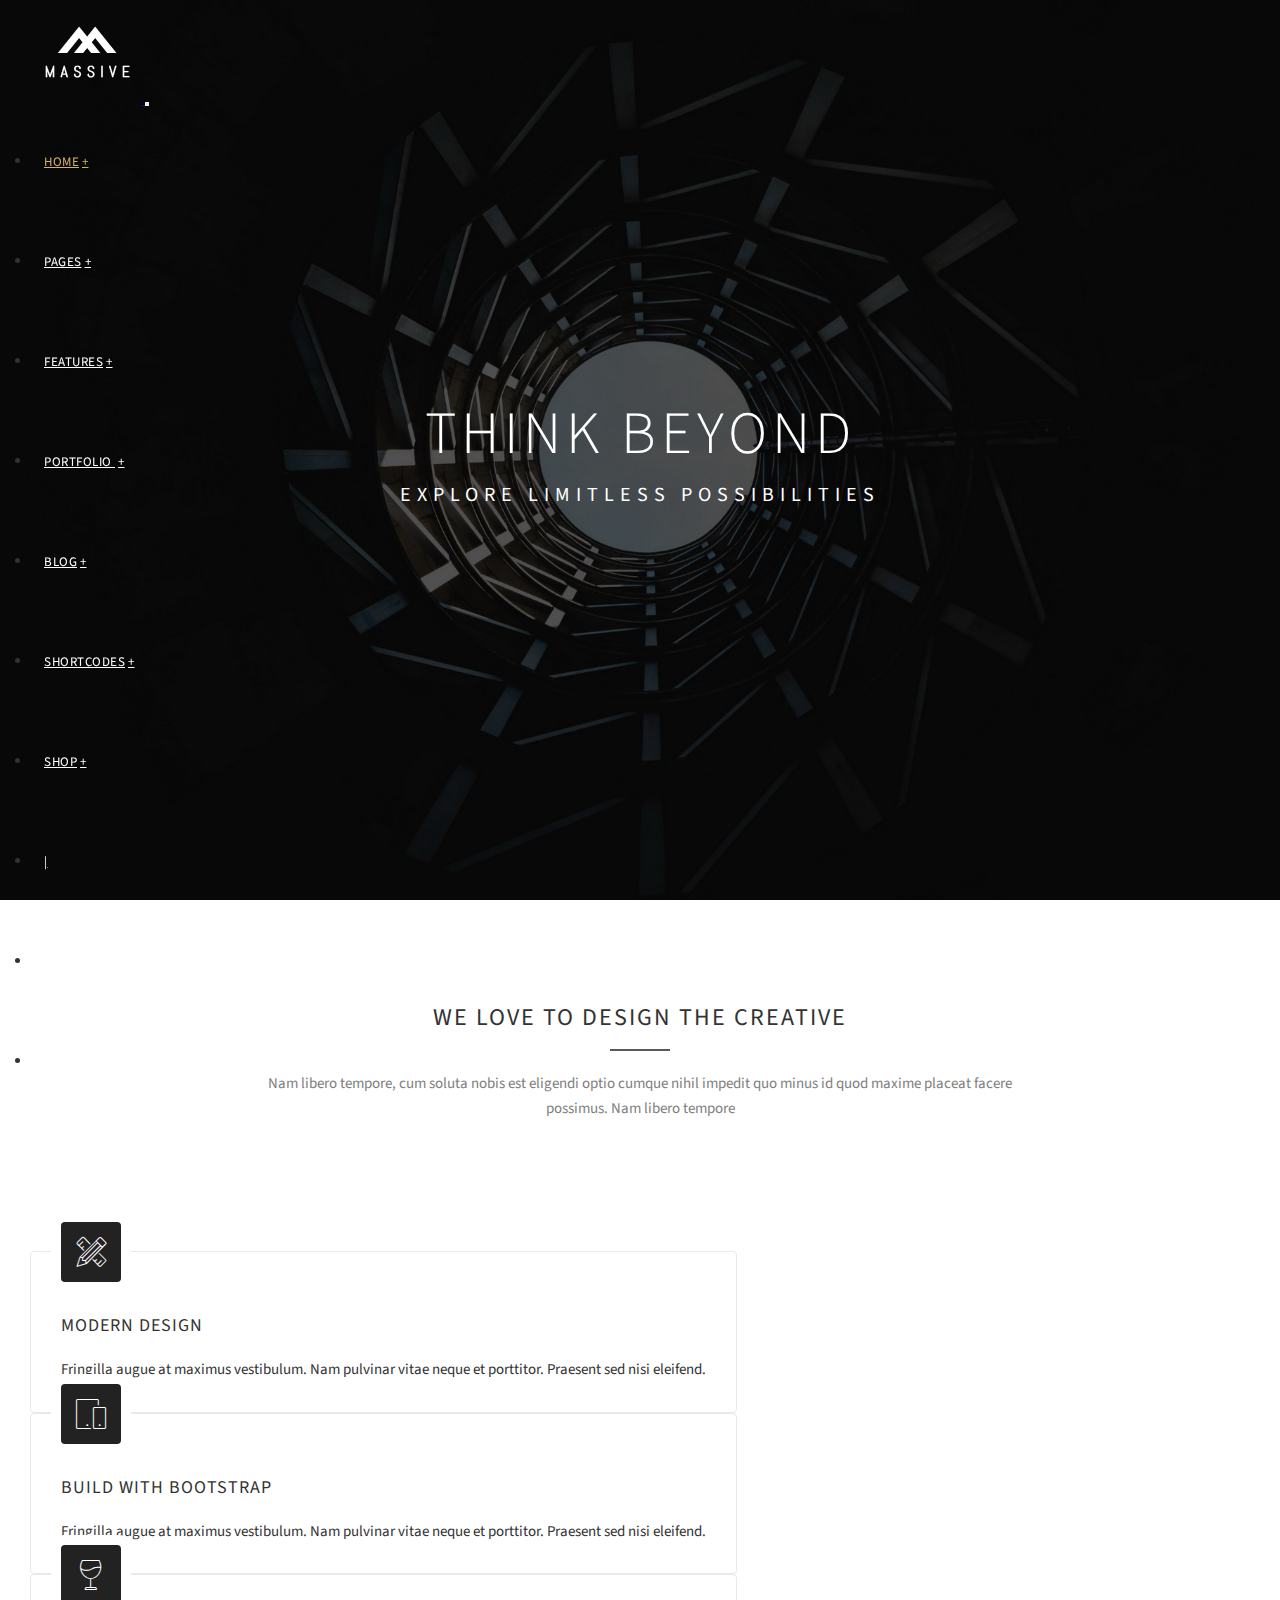
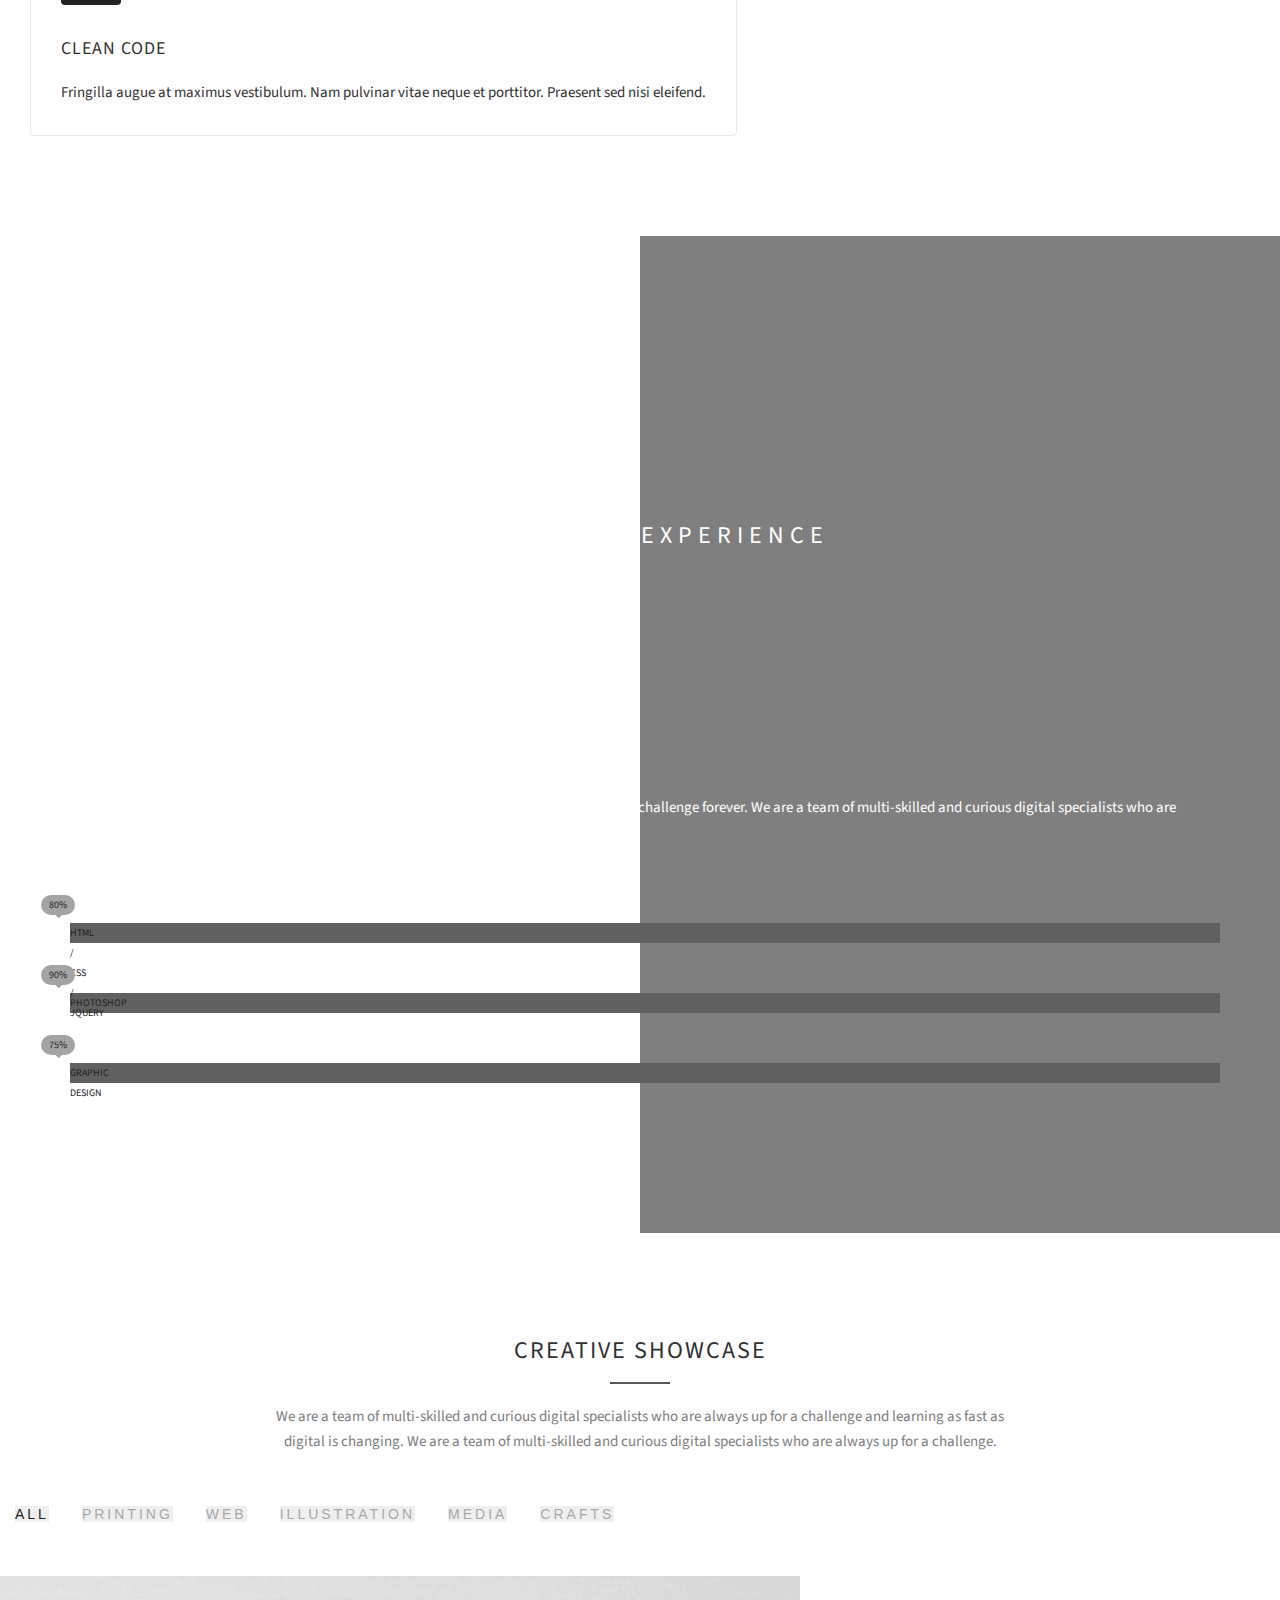
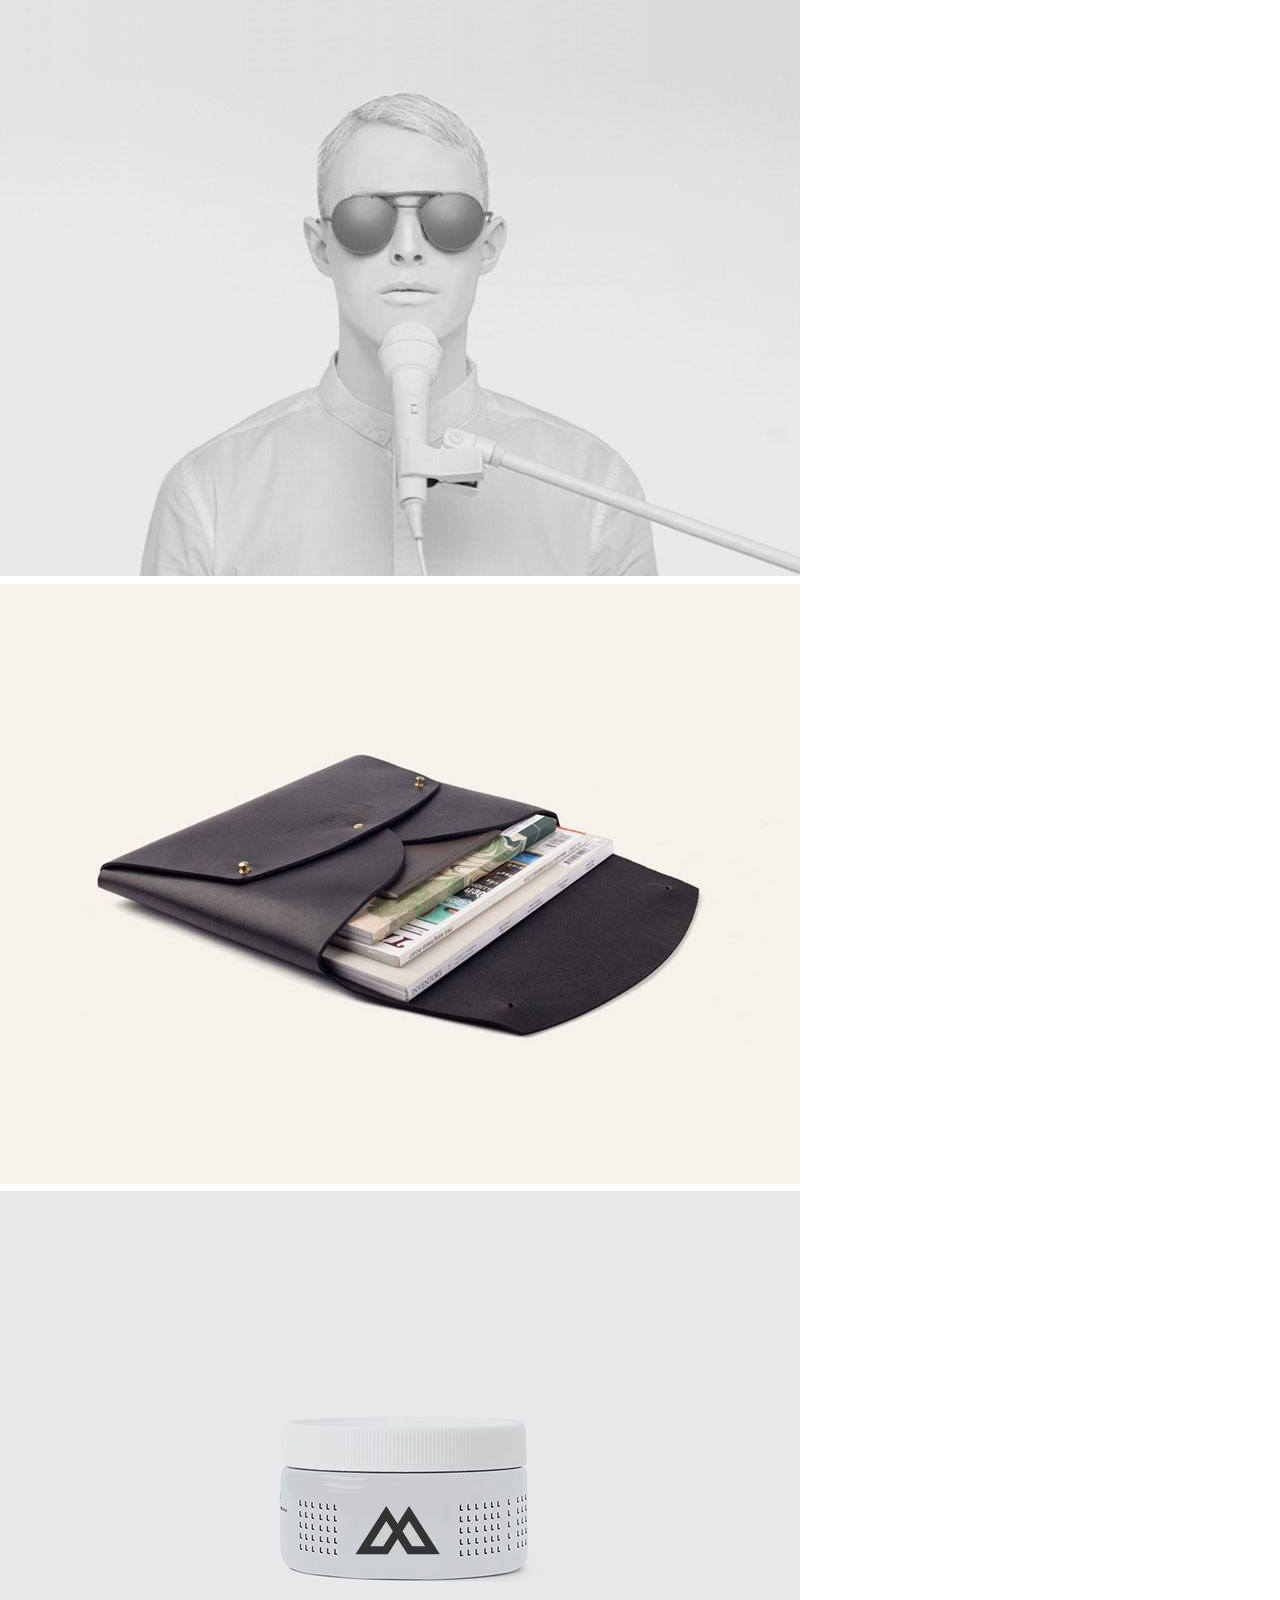
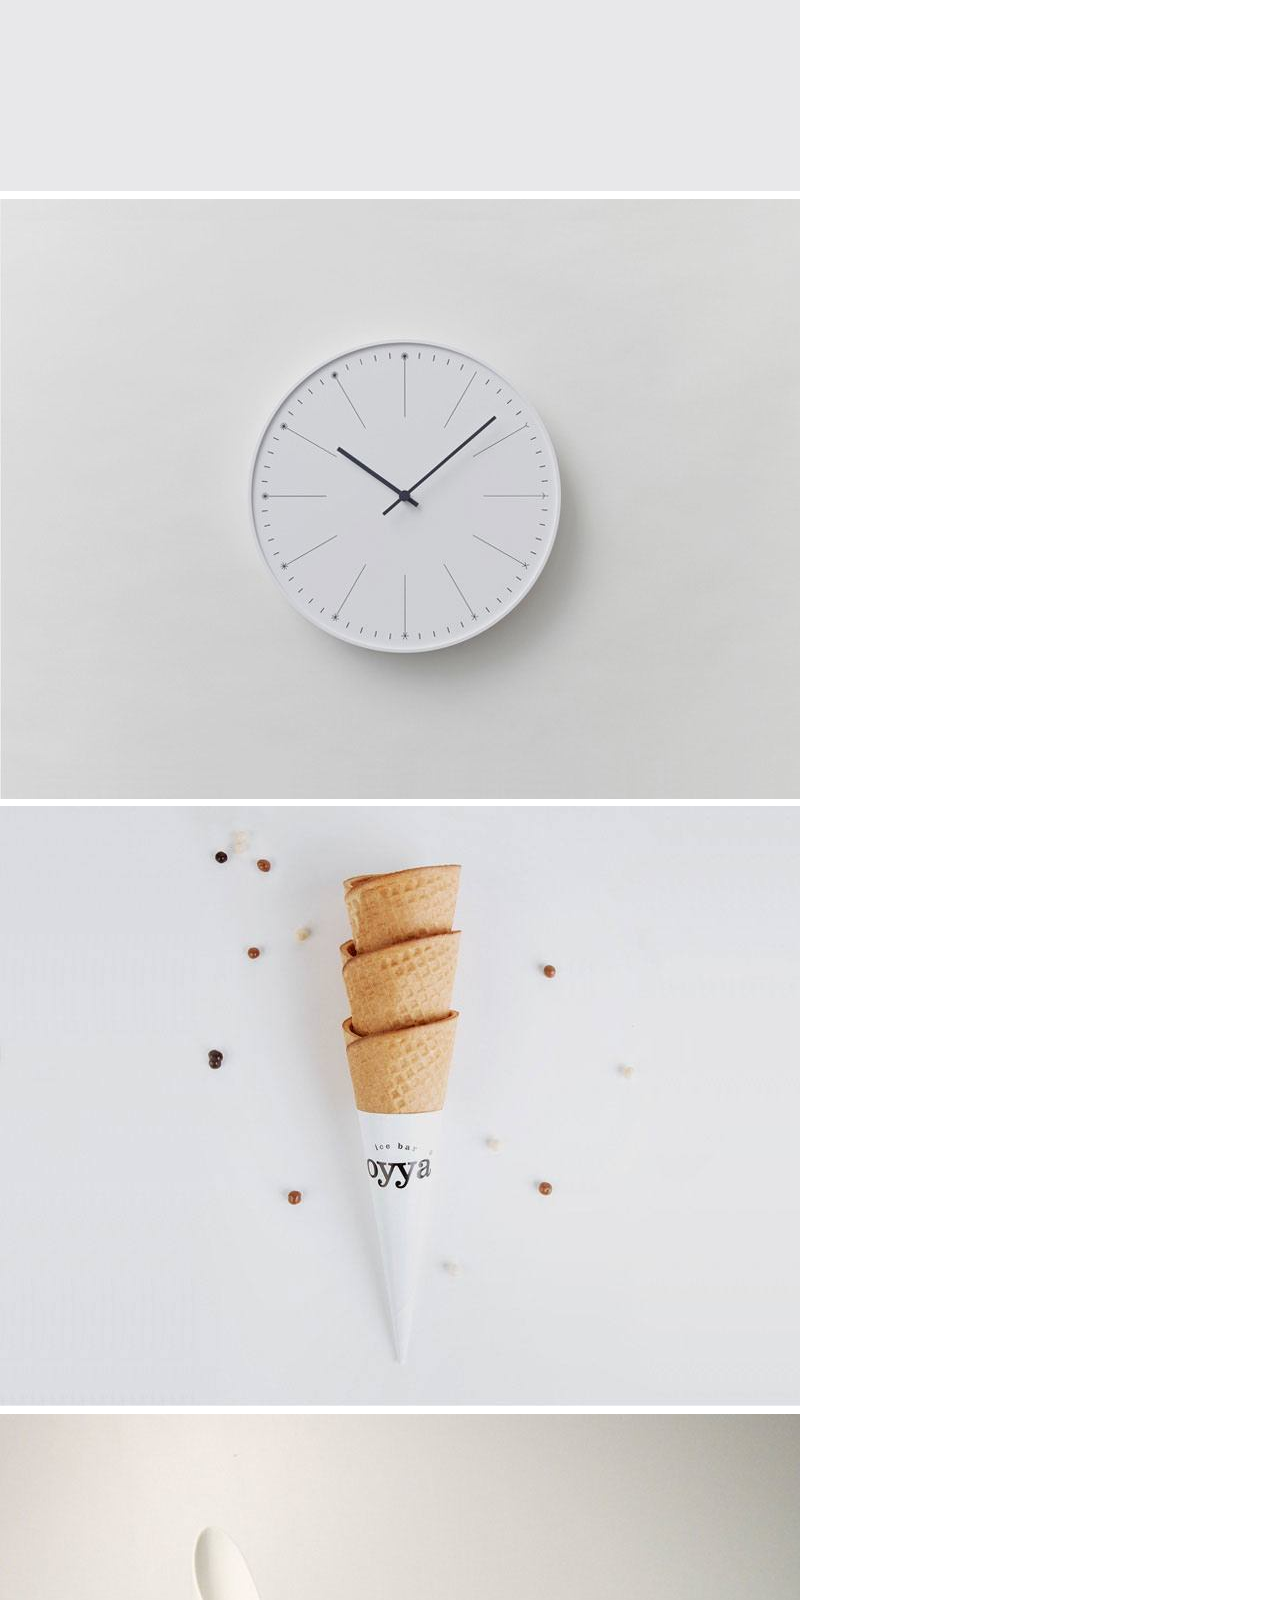
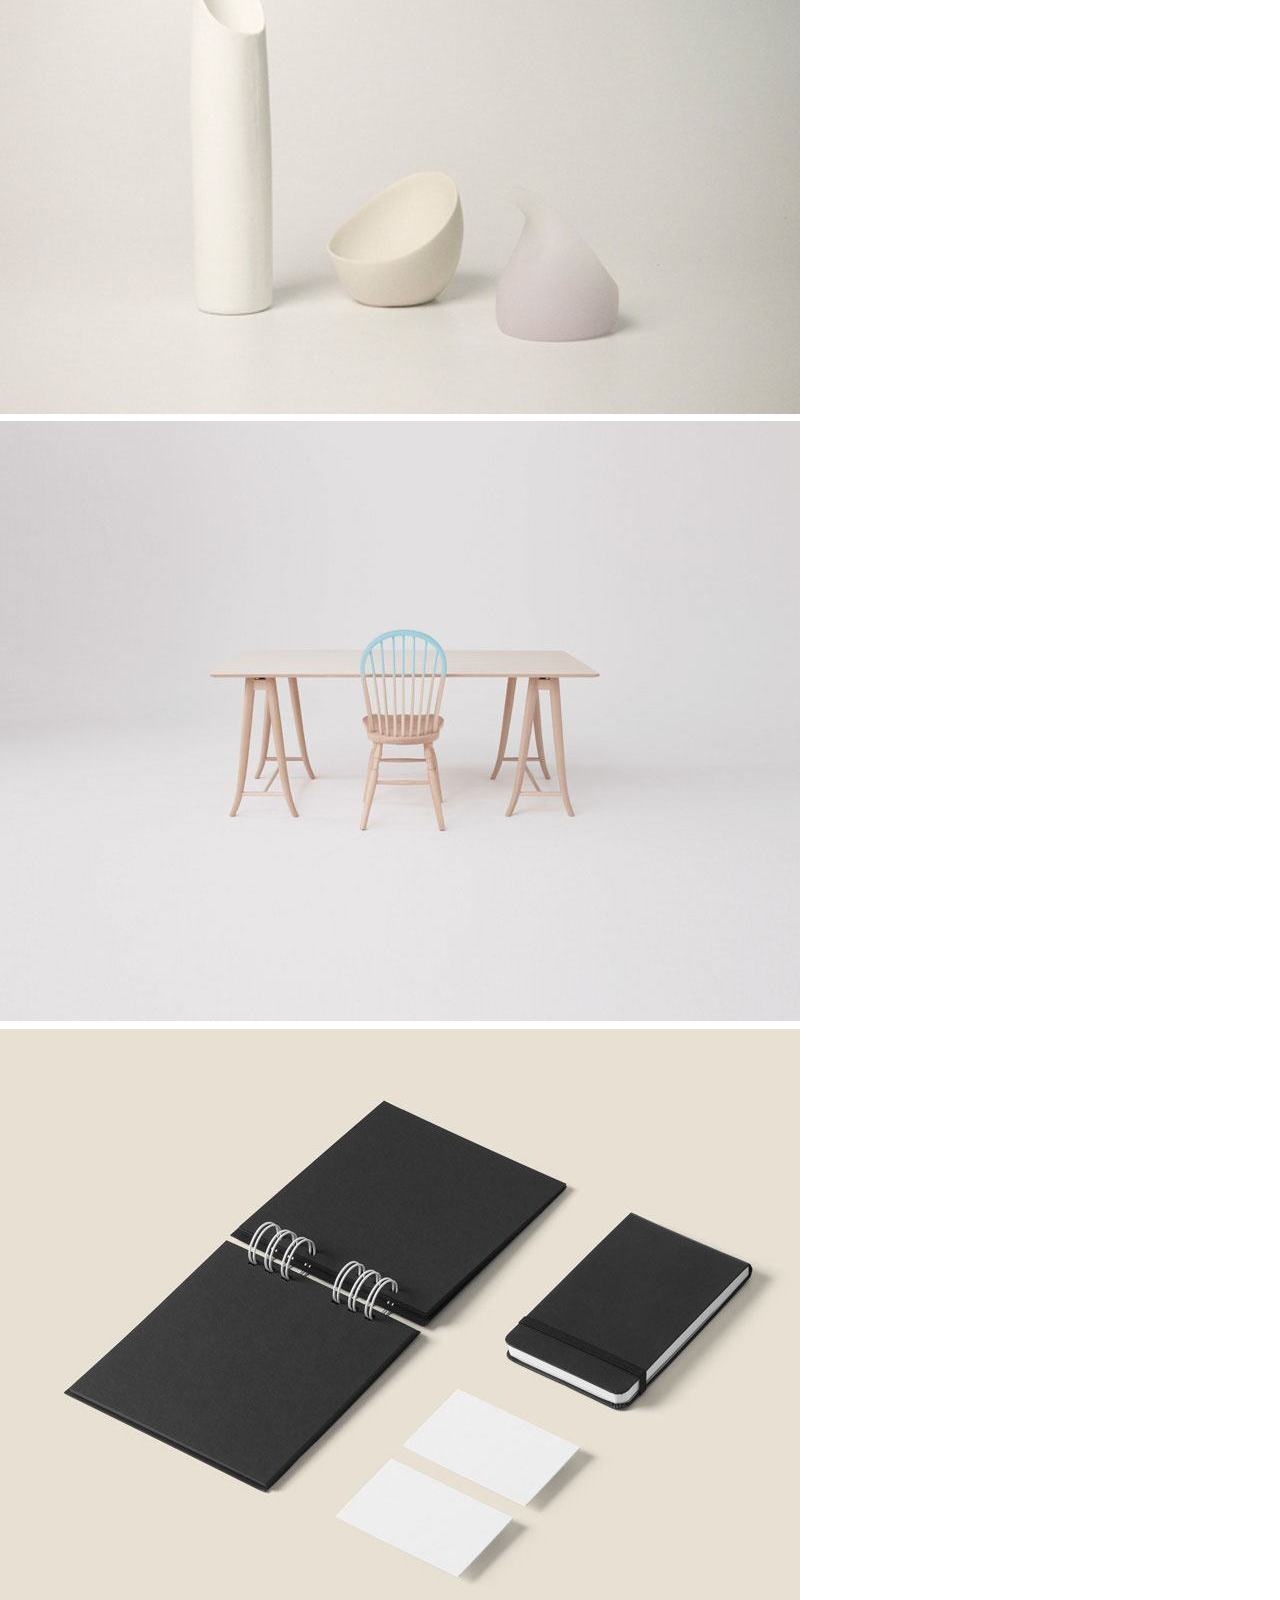
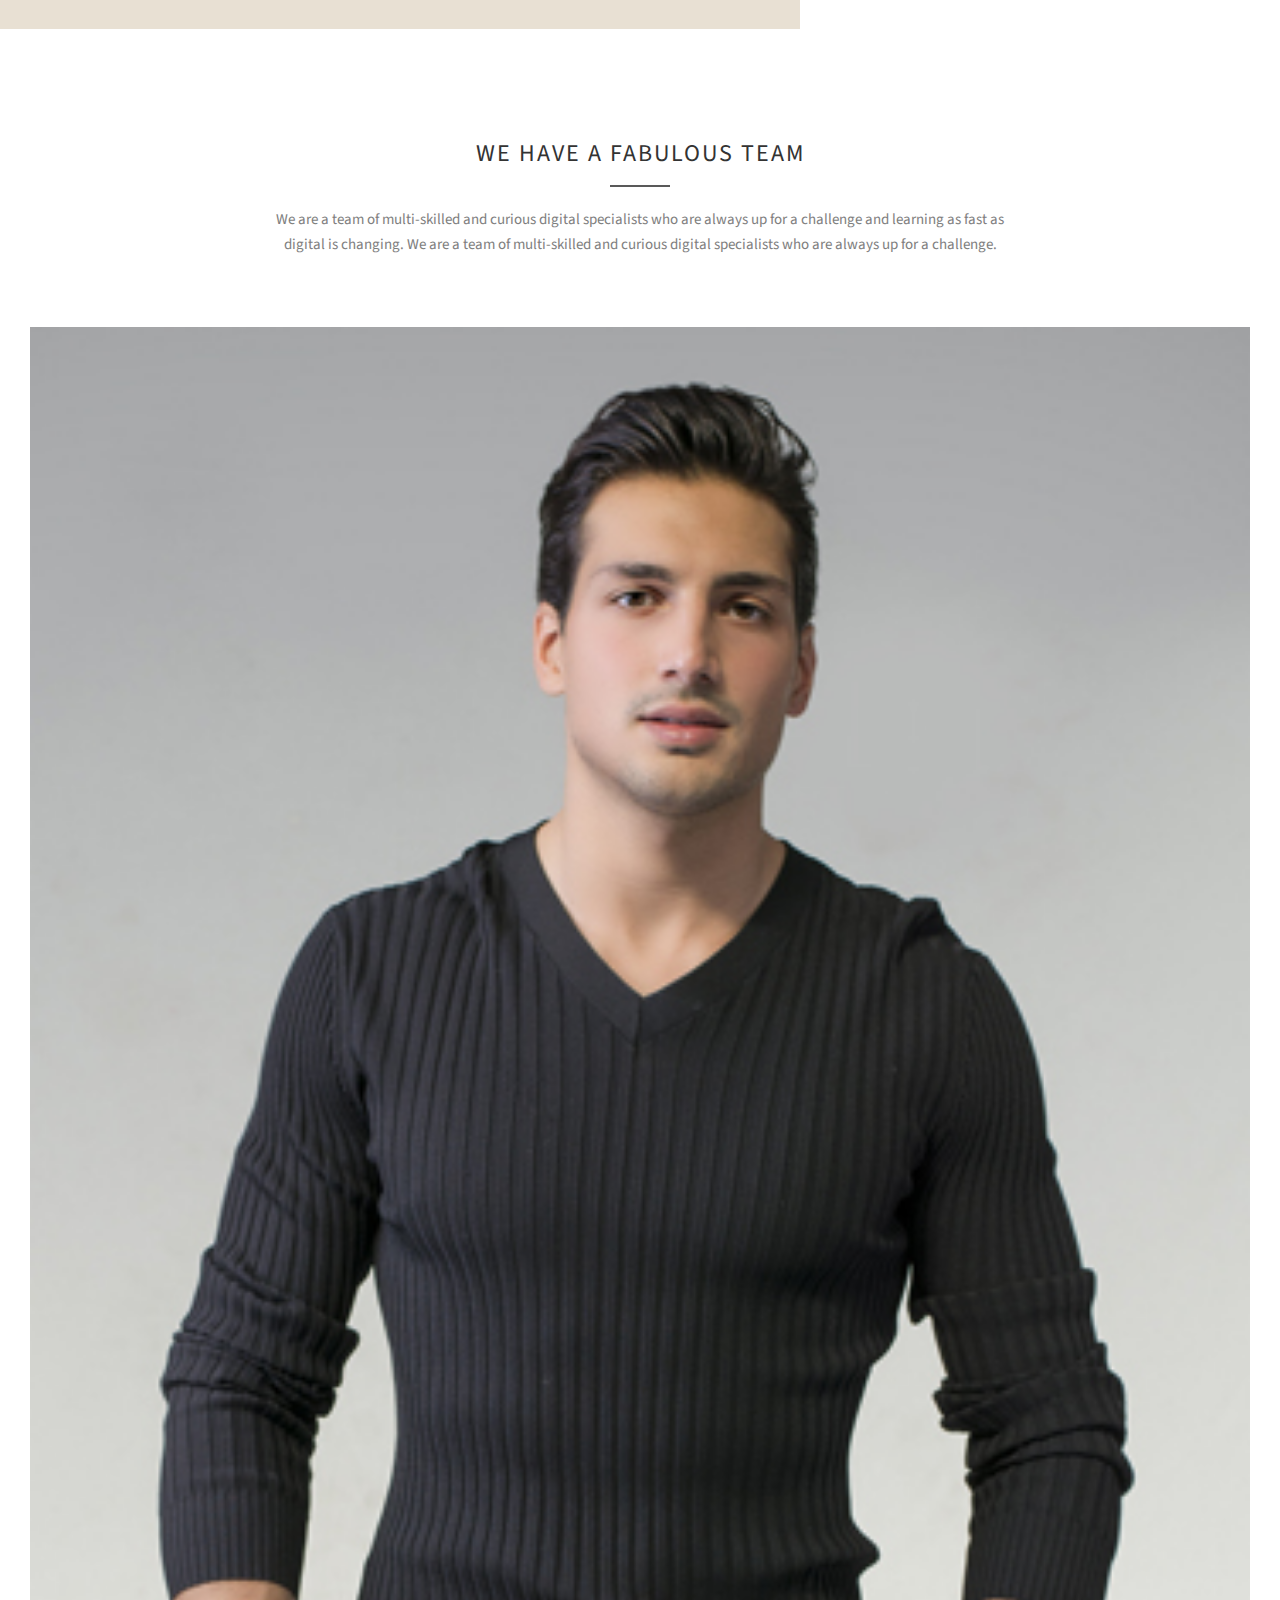
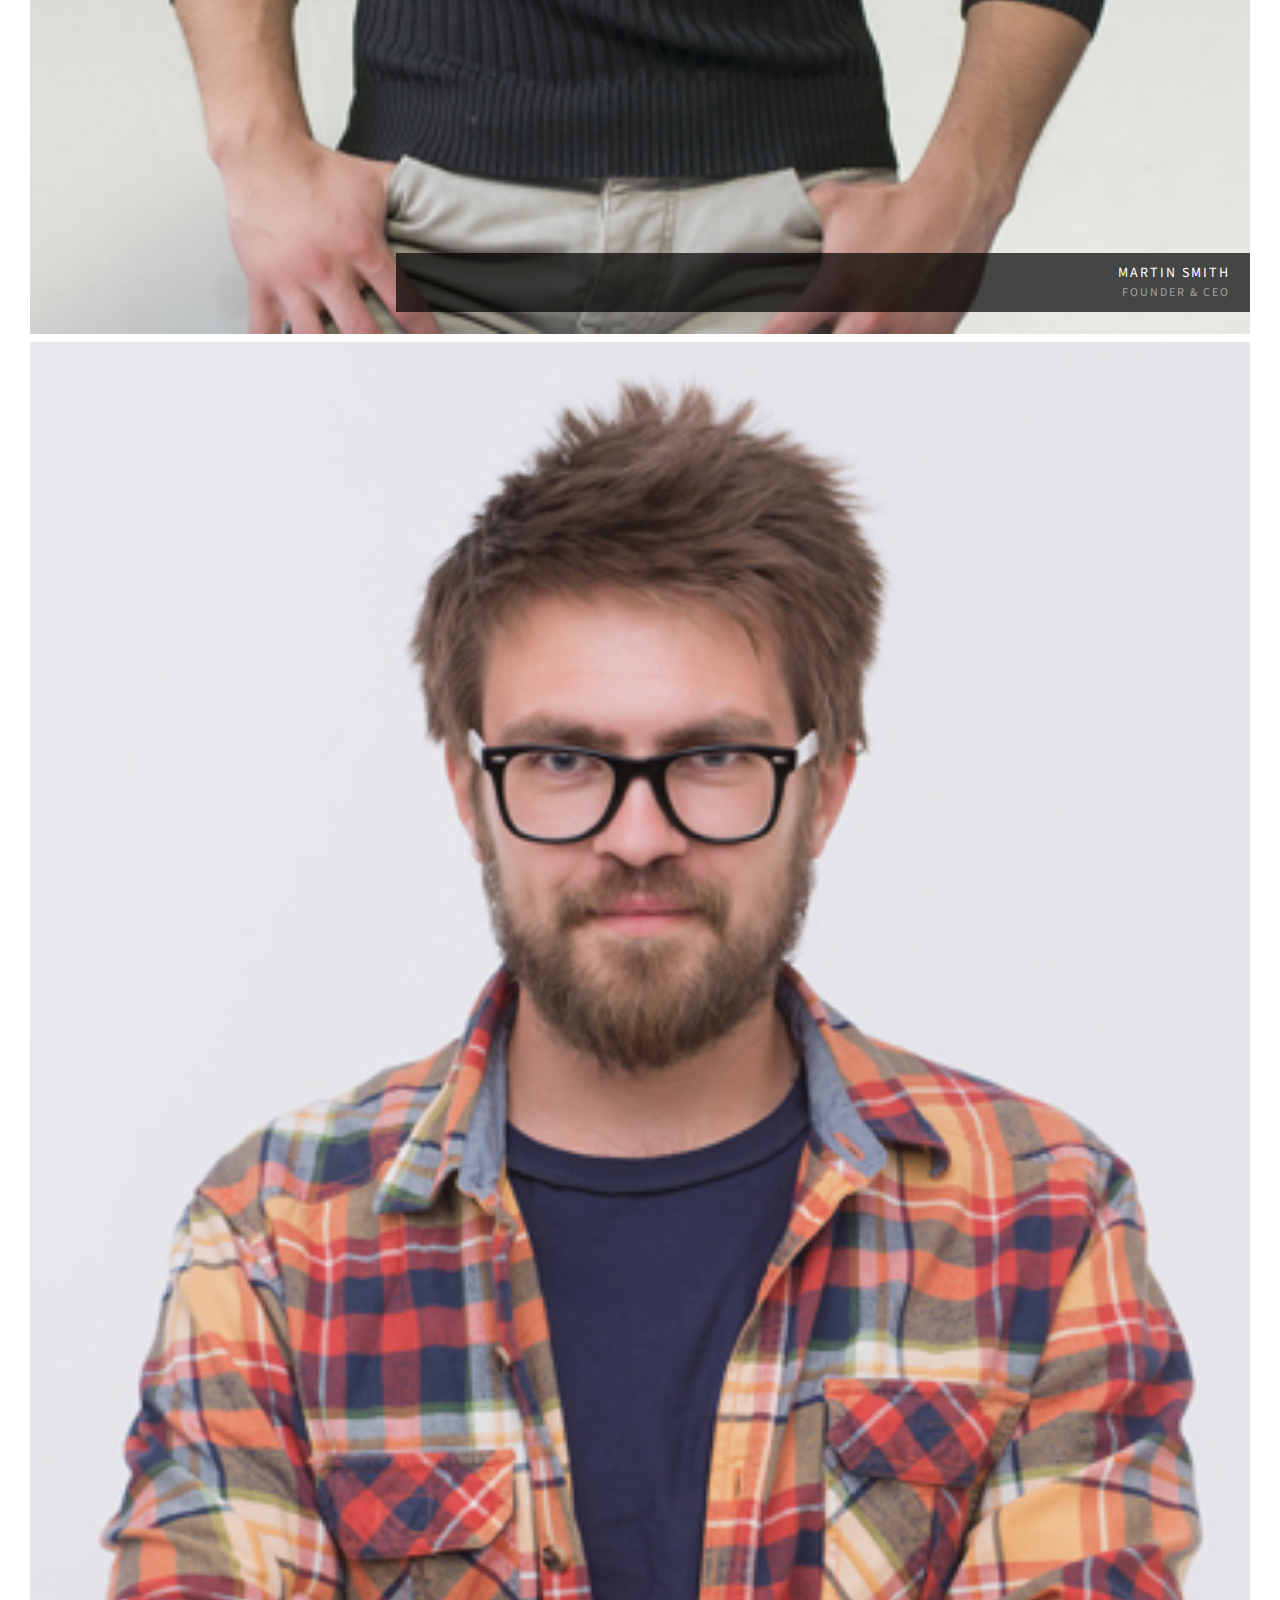
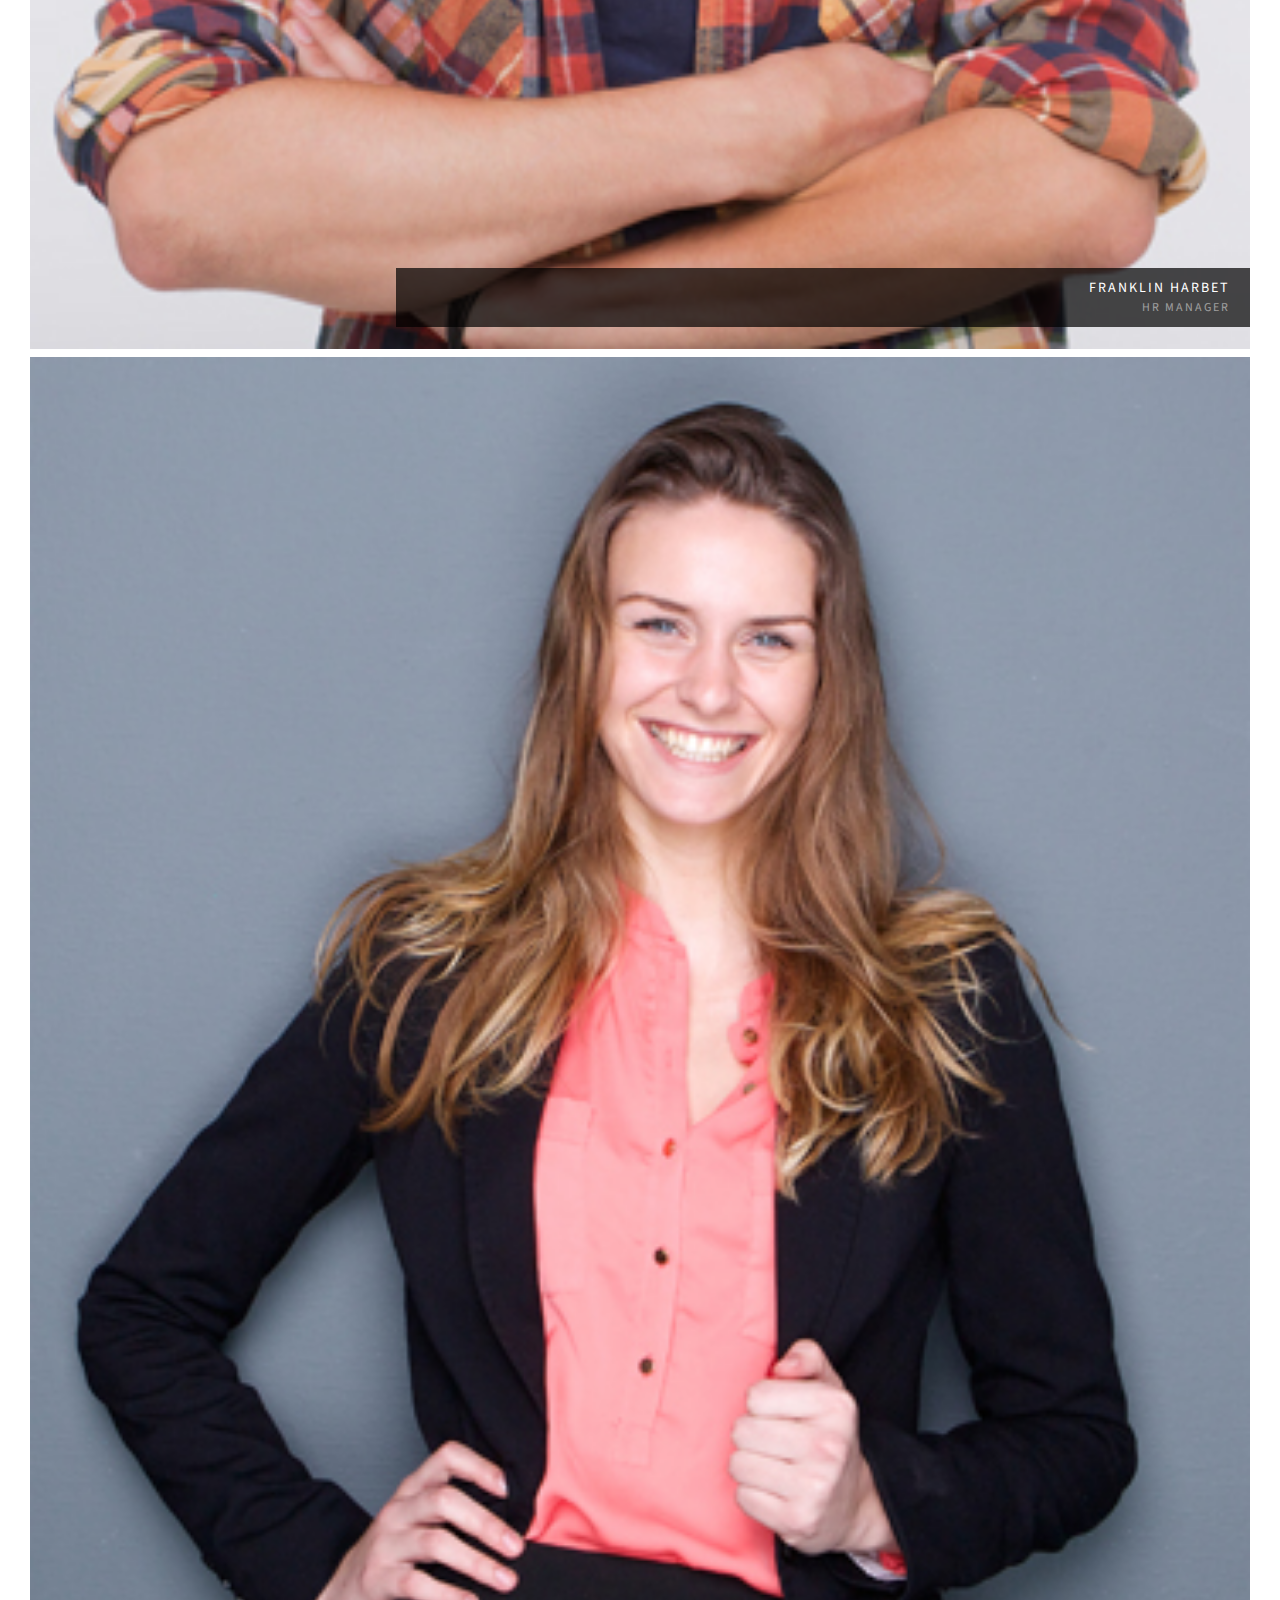
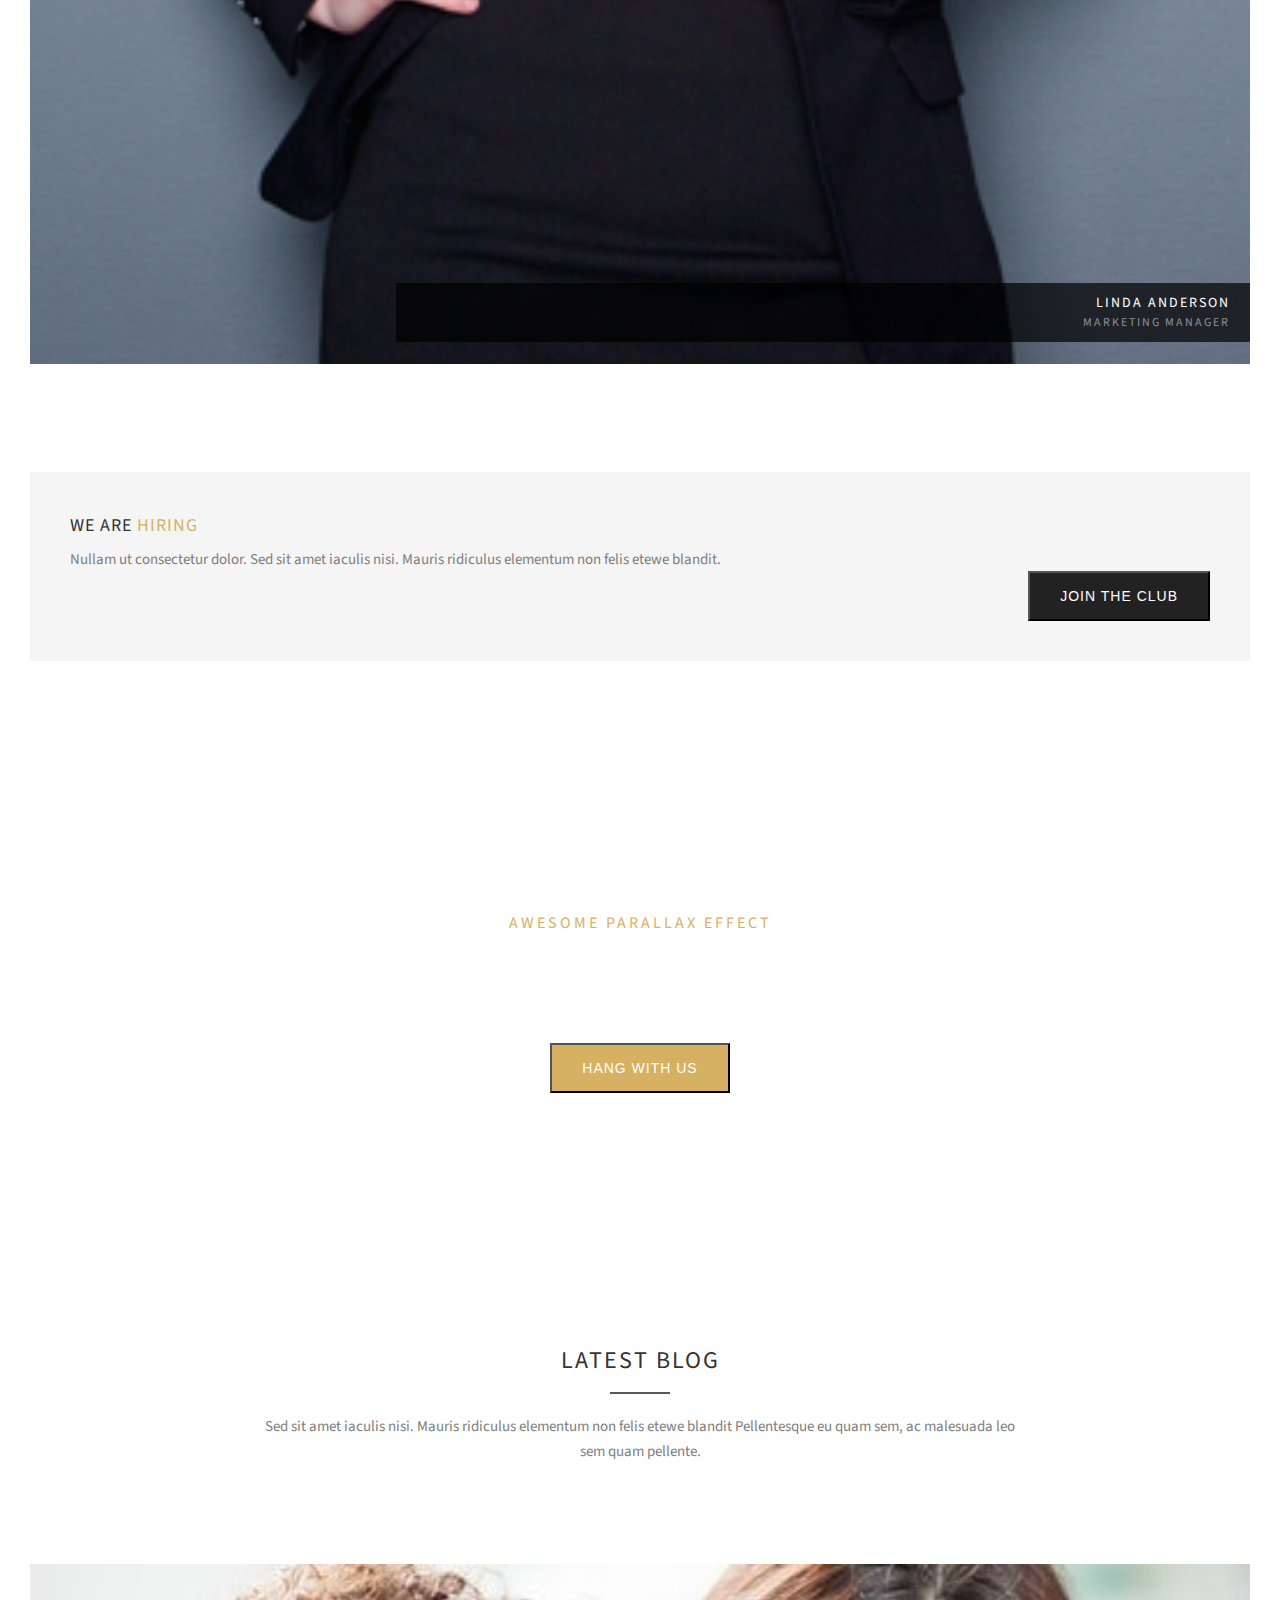
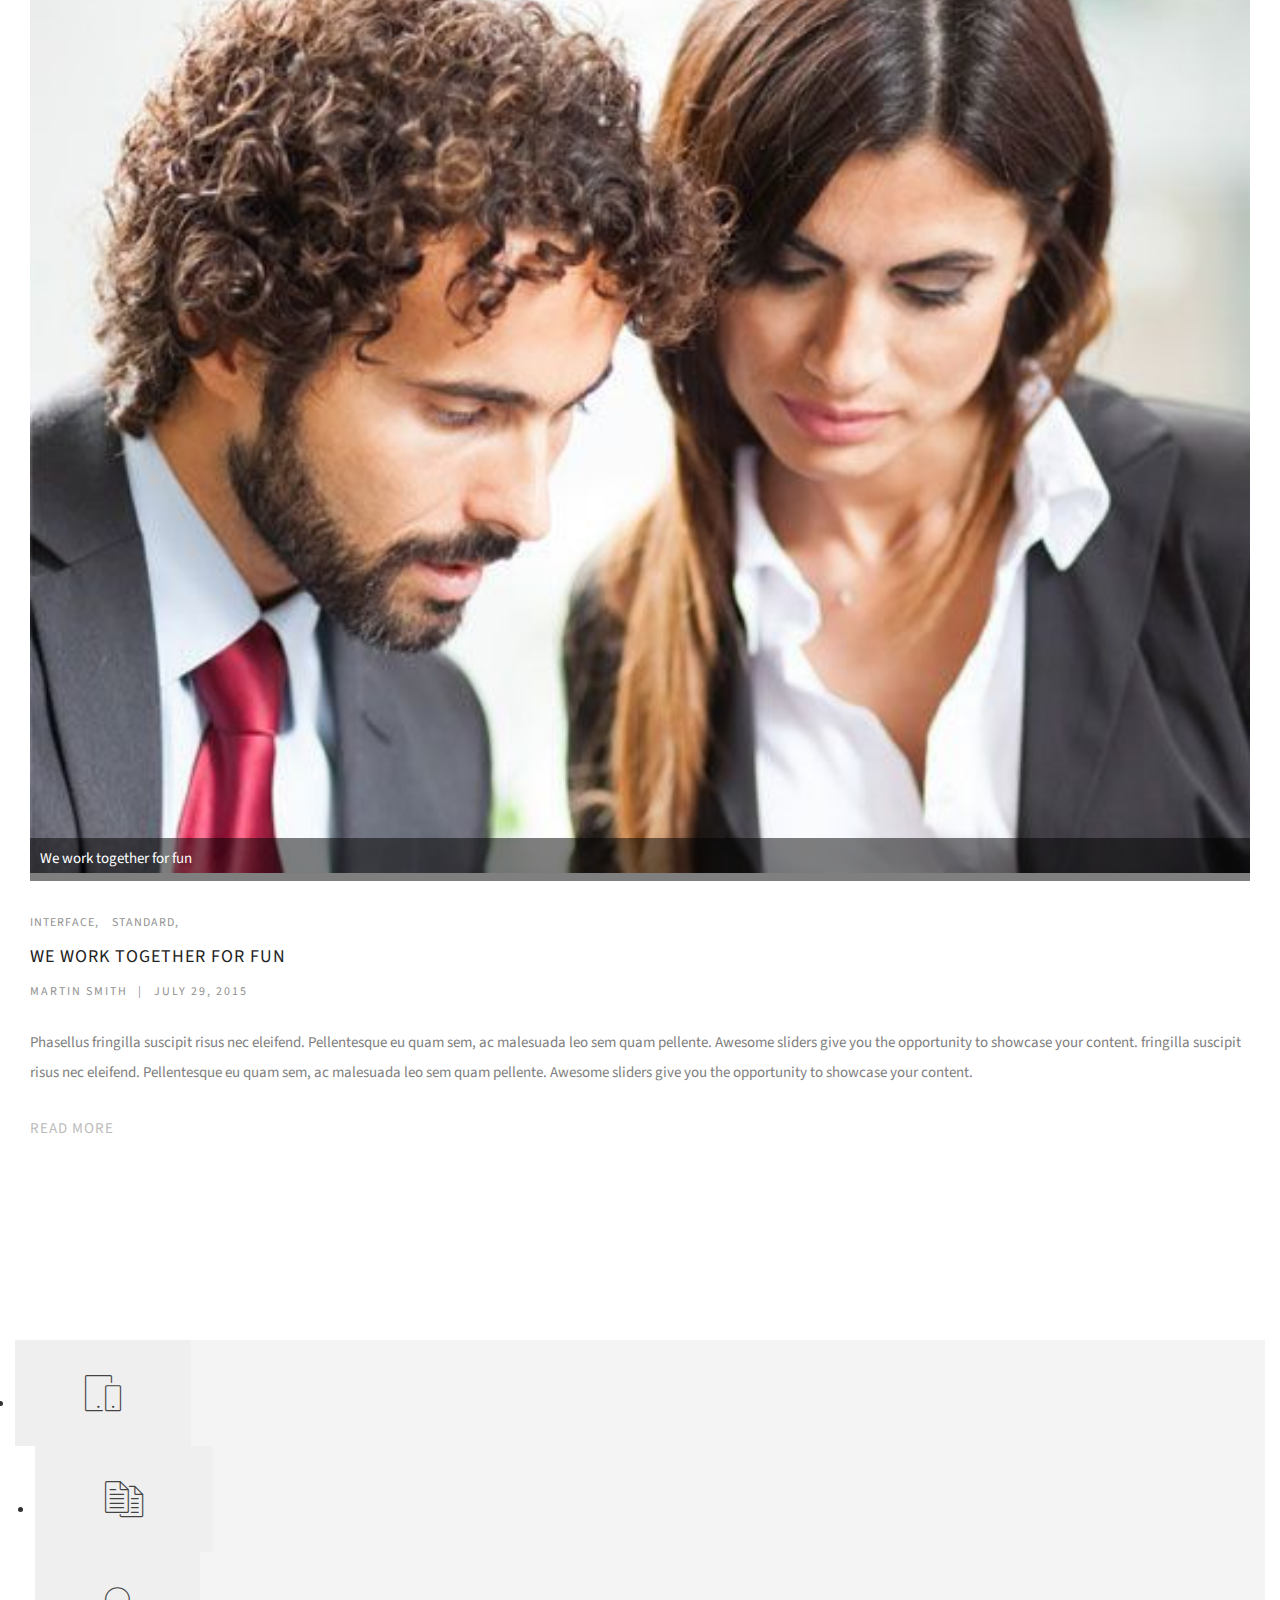
<file: index.html>
<!DOCTYPE html>
<html lang="en">

<head>
    <meta charset="UTF-8">
    <meta http-equiv="X-UA-Compatible" content="IE=edge">
    <meta name="viewport" content="width=device-width, initial-scale=1.0">
    <title>Massive Home</title>

    <!-- BS5 CSS -->
    <link href="https://cdn.jsdelivr.net/npm/bootstrap@5.2.2/dist/css/bootstrap.min.css" rel="stylesheet"
        integrity="sha384-Zenh87qX5JnK2Jl0vWa8Ck2rdkQ2Bzep5IDxbcnCeuOxjzrPF/et3URy9Bv1WTRi" crossorigin="anonymous">

    <!-- font-awesome -->
    <link rel="stylesheet" href="https://cdnjs.cloudflare.com/ajax/libs/font-awesome/6.2.0/css/all.min.css"
        integrity="sha512-xh6O/CkQoPOWDdYTDqeRdPCVd1SpvCA9XXcUnZS2FmJNp1coAFzvtCN9BmamE+4aHK8yyUHUSCcJHgXloTyT2A=="
        crossorigin="anonymous" referrerpolicy="no-referrer" />

    <!-- ico Moon -->
    <link rel="stylesheet" href="./css/icoMoon.css">

    <!-- google font -->
    <link rel="preconnect" href="https://fonts.googleapis.com">
    <link rel="preconnect" href="https://fonts.gstatic.com" crossorigin>
    <link href="https://fonts.googleapis.com/css2?family=Source+Sans+Pro:wght@300;400;600;700&display=swap"
        rel="stylesheet">

    <!-- owl carousel -->
    <link rel="stylesheet" href="./css/owl.carousel.css">
    <link rel="stylesheet" href="./css/owl.theme.default.css">

    <!-- manific popup -->
    <link rel="stylesheet" href="./css/magnific-popup.css">

    <!-- MAIN CSS -->
    <link rel="stylesheet" href="./css/main.css">
</head>
<!-- header -->
<header>
    <div class="container-fluid">
        <nav class="navbar navbar-expand-md ">
            <a class="navbar-brand" href="#">
                <img class="massiveLogo" src="./images/logo-dark.png" alt="logo">
            </a>
            <button class="navbar-toggler" type="button" data-bs-toggle="collapse" data-bs-target="#navbarMassive"
                aria-controls="navbarMassive" aria-expanded="false" aria-label="Toggle navigation">
                <span><i class="fa-solid fa-bars"></i></span>
            </button>
            <div class="collapse navbar-collapse" id="navbarMassive">
                <ul class="navbar-nav ms-auto mb-0">
                    <li class="nav-item">
                        <a class="nav-link active" aria-current="page" href="#">home<span>+</span></a>
                    </li>
                    <li class="nav-item">
                        <a class="nav-link" href="#">pages<span>+</span></a>
                    </li>
                    <li class="nav-item">
                        <a class="nav-link" href="#">features<span>+</span></a>
                    </li>
                    <li class="nav-item">
                        <a class="nav-link" href="#">portfolio <span>+</span></a>
                    </li>
                    <li class="nav-item">
                        <a class="nav-link" href="#">blog<span>+</span></a>
                    </li>
                    <li class="nav-item">
                        <a class="nav-link" href="#">shortcodes<span>+</span></a>
                    </li>
                    <li class="nav-item">
                        <a class="nav-link" href="#">shop<span>+</span></a>
                    </li>
                    <li class="nav-item">
                        <a class="nav-link nav-divider" href="#">|</a>
                    </li>
                    <li class="nav-item">
                        <a class="nav-link" href="#">
                            <i class="fa-solid fa-cart-shopping"></i>
                            cart(2)<span>+</span></a>
                    </li>

                    <li class="nav-item">
                        <a class="nav-link" href="#">
                            <i class="fa-solid fa-magnifying-glass"></i>
                            search<span>+</span></a>
                    </li>
                </ul>

            </div>
    </div>
    </nav>
</header>

<!-- banner -->
<section class="masiveBanner">
    <div class="masiveBanner__content">
        <h1>THINK BEYOND</h1>
        <p>EXPLORE LIMITLESS POSSIBILITIES</p>
    </div>
</section>

<!-- intro -->
<section class="massiveIntro">
    <div class="massiveIntro__content container-md">
        <div class="headSection">
            <h2>WE LOVE TO DESIGN THE CREATIVE</h2>
            <p>Nam libero tempore, cum soluta nobis est eligendi optio cumque nihil impedit quo minus id quod maxime
                placeat facere possimus. Nam libero tempore</p>
        </div>

        <div class="massiveIntro__categories ">
            <div class="row">
                <div class="paddingCol col-12 col-lg-4">
                    <div class="massiveIntro__item ">
                        <span class="icon-tools icon"></span>
                        <p>MODERN DESIGN</p>
                        <p>Fringilla augue at maximus vestibulum. Nam pulvinar vitae neque et porttitor. Praesent sed
                            nisi eleifend.</p>
                    </div>
                </div>
                <div class="paddingCol col-12 col-lg-4">
                    <div class="massiveIntro__item ">
                        <span class="icon-mobile icon"></span>
                        <p>BUILD WITH BOOTSTRAP</p>
                        <p>Fringilla augue at maximus vestibulum. Nam pulvinar vitae neque et porttitor. Praesent sed
                            nisi eleifend.</p>
                    </div>
                </div>
                <div class="paddingCol col-12 col-lg-4">
                    <div class="massiveIntro__item ">
                        <span class="icon-wine icon"></span>
                        <p>CLEAN CODE</p>
                        <p>Fringilla augue at maximus vestibulum. Nam pulvinar vitae neque et porttitor. Praesent sed
                            nisi eleifend.</p>
                    </div>
                </div>

            </div>

        </div>
    </div>
</section>

<!-- skill -->
<section class="massiveSkills">
    <div class="massiveSkills__overlay"></div>
    <div class="massiveSkills__content container">
        <div class="row">
            <div class="massiveSkills__col col-12 col-lg-6">
                <div class="massiveSkills__left ">
                    <h2>SKILLS AND EXPERIENCE</h2>
                </div>
            </div>
            <div class="massiveSkills__col col-12 col-lg-6">
                <div class="massiveSkills__right">
                    <p>WE ARE DAMN EXPART !</p>
                    <p>We are a team of multi-skilled and curious digital specialists who are always up for a massive
                        challenge forever. We are a team of multi-skilled and curious digital specialists who are always
                        up for a massive challenge forever.</p>
                    <div class="massiveSkills__progress">
                        <div class="progress__item ">
                            <div class="progress__itemBar  item1">HTML / CSS / JQUERY
                                <div class="progress__indicator">80%</div>
                            </div>

                        </div>
                        <div class="progress__item ">
                            <div class="progress__itemBar  item2">PHOTOSHOP
                                <div class="progress__indicator">90%</div>
                            </div>

                        </div>
                        <div class="progress__item ">
                            <div class="progress__itemBar  item3">GRAPHIC DESIGN
                                <div class="progress__indicator">75%</div>
                            </div>

                        </div>
                    </div>
                </div>
            </div>


        </div>
    </div>
</section>

<!-- showcase -->
<section class="massiveShowcase">
    <div class="massiveShowcase__content container">
        <div class="headSection">
            <h2>CREATIVE SHOWCASE</h2>
            <p>We are a team of multi-skilled and curious digital specialists who are always up for a challenge and
                learning as fast as digital is changing. We are a team of multi-skilled and curious digital specialists
                who are always up for a challenge.</p>
        </div>
    </div>
    <div class="massiveShowcase__portfolio">
        <nav class="massiveShowcase__tab">
            <div class="nav nav-tabs" id="nav-filter" role="tablist">
                <button class="nav-link active" id="nav-home-tab" data-bs-toggle="tab" data-filter="*" type="button"
                    role="tab" aria-controls="nav-home" aria-selected="true">ALL</button>
                <button class="nav-link" id="nav-profile-tab" data-bs-toggle="tab" data-filter=".printing" type="button"
                    role="tab" aria-controls="nav-profile" aria-selected="false">PRINTING</button>
                <button class="nav-link" id="nav-contact-tab" data-bs-toggle="tab" data-filter=".web" type="button"
                    role="tab" aria-controls="nav-contact" aria-selected="false">WEB</button>
                <button class="nav-link" id="nav-contact-tab" data-bs-toggle="tab" data-filter=".illustration"
                    type="button" role="tab" aria-controls="nav-contact" aria-selected="false">ILLUSTRATION</button>
                <button class="nav-link" id="nav-contact-tab" data-bs-toggle="tab" data-filter=".media" type="button"
                    role="tab" aria-controls="nav-contact" aria-selected="false">MEDIA</button>
                <button class="nav-link" id="nav-contact-tab" data-bs-toggle="tab" data-filter=".crafts" type="button"
                    role="tab" aria-controls="nav-contact" aria-selected="false">CRAFTS
                </button>

            </div>
        </nav>

        <div class="portfolio__content">
            <div class="row m-0">
                <div class=" col-lg-3 col-md-4  col-sm-6  portfolio__item printing  illustration">
                    <img src="./images/01.jpg" alt="01">
                    <div class="portfolio__overlay">
                        <a class="overlay__icon portfolio-popup-link" href="./images/01.jpg" title="lightbox view"><span
                                class="icon-magnifier"></span></a>
                        <div class="portfolio__text">
                            <a class="portfolio-popup-link" href="./images/01.jpg" title="lightbox view">LIGHTBOX
                                VIEW</a>
                            <a href="#">CATEGORY</a>
                        </div>
                    </div>
                </div>
                <div class=" col-lg-3 col-md-4  col-sm-6  portfolio__item web media">
                    <img src="./images/02.jpg" alt="021">
                    <div class="portfolio__overlay">
                        <a class="overlay__icon" href="#"><span class="icon-attachment"></span></a>
                        <div class="portfolio__text">
                            <a href="#">EXTERNAL LINK</a>
                            <a href="#">CATEGORY 1 , CATEGORY 2</a>
                        </div>
                    </div>
                </div>
                <div class=" col-lg-3 col-md-4  col-sm-6  portfolio__item printing web">
                    <img src="./images/07.jpg" alt="07">
                    <div class="portfolio__overlay">
                        <a class="overlay__icon portfolio-popup-link" title="lightbox view" href="./images/07.jpg"><span
                                class="icon-magnifier"></span></a>
                        <div class="portfolio__text">
                            <a class="portfolio-popup-link" title="lightbox view" href="./images/07.jpg">LIGHTBOX
                                GALLARY</a>
                            <a href="#">CATEGORY</a>
                        </div>
                    </div>
                </div>
                <div class=" col-lg-3 col-md-4  col-sm-6  portfolio__item printing media">
                    <img src="./images/03.jpg" alt="03">
                    <div class="portfolio__overlay">
                        <a class=" overlay__icon portfolio-popup-iframe" href="https://vimeo.com/45830194">
                            <span class=" portfolio__video fa-solid fa-play border-play"></span>
                            <!-- <span
                                class="icon-media-play-outline "></span> -->
                        </a>
                        <div class="portfolio__text">
                            <a class="portfolio-popup-iframe" href="https://vimeo.com/45830194">VIDEO LIGHTBOX</a>
                            <a href="#">CATEGORY</a>
                        </div>
                    </div>
                </div>
                <div class=" col-lg-3 col-md-4  col-sm-6  portfolio__item web media">
                    <img src="./images/04.jpg" alt="04">
                    <div class="portfolio__overlay">
                        <a class="overlay__icon portfolio-popup-link" title="lightbox view" href="./images/04.jpg"><span
                                class="icon-magnifier"></span></a>
                        <div class="portfolio__text">
                            <a class="portfolio-popup-link" title="lightbox view" href="./images/04.jpg">LIGHTBOX
                                VIEW</a>
                            <a href="#">CATEGORY 3 , CATEGORY 4</a>
                        </div>
                    </div>
                </div>
                <div class=" col-lg-3 col-md-4  col-sm-6  portfolio__item illustration">
                    <img src="./images/05.jpg" alt="05">
                    <div class="portfolio__overlay">
                        <a class="overlay__icon" href="#"><span class="icon-attachment"></span></a>
                        <div class="portfolio__text">
                            <a href="#">EXTERNAL LINK</a>
                            <a href="#">CATEGORY</a>
                        </div>
                    </div>
                </div>
                <div class=" col-lg-3 col-md-4  col-sm-6  portfolio__item web crafts">
                    <img src="./images/08.jpg" alt="08">
                    <div class="portfolio__overlay">
                        <a class="overlay__icon portfolio-popup-link" title="lightbox view" href="./images/08.jpg"><span
                                class="icon-magnifier"></span></a>
                        <div class="portfolio__text">
                            <a class="portfolio-popup-link" title="lightbox view" href="./images/08.jpg">LIGHTBOX
                                GALLARY</a>
                            <a href="#">CATEGORY</a>
                        </div>
                    </div>
                </div>
                <div class=" col-lg-3 col-md-4  col-sm-6  portfolio__item printing illustration media crafts">
                    <img src="./images/06.jpg" alt="06">
                    <div class="portfolio__overlay">
                        <a class="overlay__icon portfolio-popup-link" title="lightbox view" href="./images/06.jpg"><span
                                class="icon-magnifier"></span></a>
                        <div class="portfolio__text">
                            <a class="portfolio-popup-link" title="lightbox view" href="./images/06.jpg">LIGHTBOX
                                VIEW</a>
                            <a href="#">CATEGORY 5 , CATEGORY 6</a>
                        </div>
                    </div>
                </div>
            </div>


        </div>
    </div>
</section>

<!-- team -->
<section class="massiveTeam">
    <div class="massiveTeam__content container-md">
        <div class="headSection">
            <h2>WE HAVE A FABULOUS TEAM</h2>
            <p>We are a team of multi-skilled and curious digital specialists who are always up for a challenge and
                learning as fast as digital is changing. We are a team of multi-skilled and curious digital specialists
                who are always up for a challenge.</p>
        </div>
        <div class="massiveTeam__teamImg">
            <div class="row">
                <div class="paddingCol col-lg-4">
                    <div class="massiveTeam__itemImg">
                        <div class="massiveTeam__overlay">
                            <div class="overlay__text">
                                <h4>I LOVE MY STUDIO</h4>
                                <p>We are a team of multi-skilled and curious digital specialists who are always up for
                                    a challenge and learning as fast as digital is changing.</p>
                            </div>
                            <div class="overlay__social">
                                <a href="#"><i class="fa-brands fa-facebook-f"></i></a>
                                <a href="#"><i class="fa-brands fa-twitter"></i></a>
                                <a href="#"><i class="fa-brands fa-google-plus-g"></i></a>

                            </div>
                        </div>
                        <img src="./images/t-1.jpg" alt="t1">
                        <div class="item__intro">
                            <h5>MARTIN SMITH</h5>
                            <P>FOUNDER & CEO</P>
                        </div>
                    </div>
                </div>
                <div class="paddingCol col-lg-4">
                    <div class="massiveTeam__itemImg">
                        <div class="massiveTeam__overlay">
                            <div class="overlay__text">
                                <h4>CONNECTING PEOPLE</h4>
                                <p>We are a team of multi-skilled and curious digital specialists who are always up for
                                    a challenge and learning as fast as digital is changing.</p>
                            </div>
                            <div class="overlay__social">
                                <a href="#"><i class="fa-brands fa-facebook-f"></i></a>
                                <a href="#"><i class="fa-brands fa-twitter"></i></a>
                                <a href="#"><i class="fa-brands fa-google-plus-g"></i></a>

                            </div>
                        </div>
                        <img src="./images/t-2.jpg" alt="t2">
                        <div class="item__intro">
                            <h5>FRANKLIN HARBET</h5>
                            <P>HR MANAGER</P>
                        </div>
                    </div>
                </div>
                <div class="paddingCol col-lg-4">
                    <div class="massiveTeam__itemImg">
                        <div class="massiveTeam__overlay">
                            <div class="overlay__text">
                                <h4>NETWORK BUILDER</h4>
                                <p>We are a team of multi-skilled and curious digital specialists who are always up for
                                    a challenge and learning as fast as digital is changing.</p>
                            </div>
                            <div class="overlay__social">
                                <a href="#"><i class="fa-brands fa-facebook-f"></i></a>
                                <a href="#"><i class="fa-brands fa-twitter"></i></a>
                                <a href="#"><i class="fa-brands fa-google-plus-g"></i></a>

                            </div>
                        </div>
                        <img src="./images/t-3.jpg" alt="t3">
                        <div class="item__intro">
                            <h5>LINDA ANDERSON</h5>
                            <P>MARKETING MANAGER</P>
                        </div>
                    </div>
                </div>

                <div class=" paddingCol">
                    <div class="massiveTeam__hiring">
                        <div class="row m-0">
                            <div class="col-md-8 col-lg-9 p-0">
                                <div class="massiveTeam__left">
                                    <h4>WE ARE <span>HIRING</span></h4>
                                    <p>Nullam ut consectetur dolor. Sed sit amet iaculis nisi. Mauris ridiculus
                                        elementum non felis etewe blandit.</p>
                                </div>
                            </div>
                            <div class="col-md-4 col-lg-3 p-0">
                                <div class="massiveTeam__right mt-">
                                    <button class="btn button--black">JOIN THE CLUB</button>
                                </div>
                            </div>


                        </div>


                    </div>
                </div>


            </div>
        </div>

    </div>
</section>

<!-- hanging -->
<section class="massiveHanging">
    <div class="massiveHanging__content">
        <h2>AWESOME PARALLAX EFFECT</h2>
        <h3>ART IS KNOWING WHICH ONES TO KEEP</h3>
        <button class="btn button--yellow">HANG WITH US</button>
    </div>
</section>

<!-- lastes blog -->
<section class="massiveBlog">
    <div class="massiveBlog__content container-lg">
        <div class="headSection">
            <h2>LATEST BLOG</h2>
            <p>Sed sit amet iaculis nisi. Mauris ridiculus elementum non felis etewe blandit Pellentesque eu quam sem,
                ac malesuada leo sem quam pellente.</p>
        </div>
        <div class="massiveBlog__post">
            <div class="row">
                <div class="paddingCol col-lg-6">
                    <figure>
                        <img src="./images/p7.jpg" alt="post 7">
                        <figcaption>We work together for fun</figcaption>
                    </figure>
                </div>
                <div class="paddingCol col-lg-6">
                    <div class="massiveBlog__right">
                        <div class="massiveBlog__categories">
                            <a href="#">INTERFACE,</a>
                            <a href="#">STANDARD,</a>
                        </div>
                        <a href="#">
                            <h3>WE WORK TOGETHER FOR FUN</h3>
                        </a>
                        <div class="massiveBlog__info">
                            <a class="massiveBlog__author" href="#">MARTIN SMITH</a>
                            <span>JULY 29, 2015</span>
                        </div>
                        <p>Phasellus fringilla suscipit risus nec eleifend. Pellentesque eu quam sem, ac malesuada leo
                            sem quam pellente. Awesome sliders give you the opportunity to showcase your content.
                            fringilla suscipit risus nec eleifend. Pellentesque eu quam sem, ac malesuada leo sem quam
                            pellente. Awesome sliders give you the opportunity to showcase your content.</p>
                        <a class="readMore" href="#">READ MORE <i class="fa-solid fa-arrow-right"></i></a>
                    </div>

                </div>
            </div>
        </div>
    </div>
</section>

<!-- co operate -->
<section class="massiveWork">
    <div class="massiveWork__content container-md ">
        <ul class="nav nav-tabs flex-column flex-md-row" id="workTab" role="tablist">
            <li class="nav-item" role="presentation">
                <button class="nav-link active" id="fullResponsive-tab" data-bs-toggle="tab"
                    data-bs-target="#fullResponsive-tab-pane" type="button" role="tab" aria-selected="true"><span
                        class="icon-mobile"></span></button>
            </li>
            <li class="nav-item" role="presentation">
                <button class="nav-link" id="work-tab" data-bs-toggle="tab" data-bs-target="#work-tab-pane"
                    type="button" role="tab" aria-selected="false"><span class="icon-documents"></span></button>
            </li>
            <li class="nav-item" role="presentation">
                <button class="nav-link" id="multipurpose-tab" data-bs-toggle="tab"
                    data-bs-target="#multipurpose-tab-pane" type="button" role="tab" aria-selected="false"><span
                        class="icon-lightbulb"></span></button>
            </li>
            <li class="nav-item" role="presentation">
                <button class="nav-link" id="sky-tab" data-bs-toggle="tab" data-bs-target="#sky-tab-pane" type="button"
                    role="tab" aria-selected="false"><span class="icon-circle-compass"></span></button>
            </li>
            <li class="nav-item" role="presentation">
                <button class="nav-link" id="responsive-tab" data-bs-toggle="tab" data-bs-target="#responsive-tab-pane"
                    type="button" role="tab" aria-selected="false"><span class="icon-telescope"></span></button>
            </li>
        </ul>
        <div class="tab-content" id="massiveWork__tabContent">
            <div class="tab-pane  show active" id="fullResponsive-tab-pane" role="tabpanel" aria-labelledby="home-tab"
                tabindex="0">
                <p>FULL RESPONSIVE</p>
                <h2>WE WORK TOGETHER FOR FUN</h2>
                <p>In quis scelerisque velit. Proin pellentesque neque ut scelerisque dapibus. Praesent elementum
                    feugiat dignissim. Nunc placerat mi id nisi interdum mollis. Praesent pharetra, justo ut scelerisque
                    mattis, leo quam aliquet diam, congue laoreet elit metus eget diam. Proin ac metus diam. In quis
                    scelerisque velit. Proin pellentesque neque ut scelerisque dapibus. Praesent elementum feugiat
                    dignissim. Nunc placerat mi id nisi interdum mollis. Praesent pharetra, justo ut scelerisque mattis,
                    leo quam aliquet diam, congue laoreet elit metus eget diam. Proin ac metus diam.</p>
            </div>
            <div class="tab-pane   " id="work-tab-pane" role="tabpanel" aria-labelledby="home-tab" tabindex="0">
                <p>WORK FOR FUN</p>
                <h2>MASSIVE UI COLLECTION</h2>
                <p>Leo quam aliquet diam, congue laoreet elit metus eget diam. Proin ac metus diam. In quis scelerisque
                    velit. Proin pellentesque neque ut scelerisque dapibus. Praesent elementum feugiat dignissim. Nunc
                    placerat mi id nisi interdum mollis. Praesent pharetra, justo ut scelerisque mattis, leo quam
                    aliquet diam, congue laoreet elit metus eget diam. Proin ac metus diam. In quis scelerisque velit.
                    Proin pellentesque neque ut scelerisque dapibus. Praesent elementum feugiat dignissim. Nunc placerat
                    mi id nisi interdum mollis.</p>
            </div>
            <div class="tab-pane   " id="multipurpose-tab-pane" role="tabpanel" aria-labelledby="home-tab" tabindex="0">
                <p>MULTIPURPOSE</p>
                <h2>HUGE POSSIBILITIES</h2>
                <p>congue laoreet elit metus eget diam. Proin ac metus diam. In quis scelerisque velit. Proin
                    pellentesque neque ut scelerisque dapibus. Praesent elementum feugiat dignissim. Nunc placerat mi id
                    nisi interdum mollis. Praesent pharetra, justo ut scelerisque mattis, leo quam aliquet diam, congue
                    laoreet elit metus eget diam. Proin ac metus diam. In quis scelerisque velit. Proin pellentesque
                    neque ut scelerisque dapibus. Praesent elementum feugiat dignissim. Nunc placerat mi id nisi
                    interdum mollis.</p>
            </div>
            <div class="tab-pane   " id="sky-tab-pane" role="tabpanel" aria-labelledby="home-tab" tabindex="0">
                <p>SKY IS THE LIMIT</p>
                <h2>WE WORK TOGETHER FOR FUN</h2>
                <p>Proin ac metus diam. In quis scelerisque velit. Leo quam aliquet diam, congue laoreet elit metus eget
                    diam. Proin pellentesque neque ut scelerisque dapibus. Praesent elementum feugiat dignissim. Nunc
                    placerat mi id nisi interdum mollis. Praesent pharetra, justo ut scelerisque mattis, leo quam
                    aliquet diam, congue laoreet elit metus eget diam. Proin ac metus diam. In quis scelerisque velit.
                    Proin pellentesque neque ut scelerisque dapibus. Praesent elementum feugiat dignissim. Nunc placerat
                    mi id nisi interdum mollis.</p>
            </div>
            <div class="tab-pane   " id="responsive-tab-pane" role="tabpanel" aria-labelledby="home-tab" tabindex="0">
                <p>RESPONSIVE</p>
                <h2>UNLIMITED SHORTCODE</h2>
                <p>Kusto ut scelerisque mattis, leo quam aliquet diam, congue laoreet elit metus eget diam. Proin ac
                    metus diam. In quis scelerisque velit. Proin pellentesque neque ut scelerisque dapibus. Praesent
                    elementum feugiat dignissim. Nunc placerat mi id nisi interdum mollis. Praesent pharetra, justo ut
                    scelerisque mattis, leo quam aliquet diam, congue laoreet elit metus eget diam. Proin ac metus diam.
                    In quis scelerisque velit. Proin pellentesque neque ut scelerisque dapibus. Praesent elementum
                    feugiat dignissim. Nunc placerat mi id nisi interdum mollis.</p>
            </div>
        </div>
    </div>
</section>

<!-- number -->
<section class="massiveNumber">
    <div class="massiveNumber__content container">
        <div class="row">
            <div class="col-lg-3">
                <div class="massiveNumber__item">
                    <div class="massiveNumber__icon">
                        <span class="icon-layers"></span>
                        <p class="counter" data-from="0" data-to="40">40</p>
                    </div>
                    <p>HTML MULTIPAGE</p>
                </div>

            </div>
            <div class="col-lg-3">
                <div class="massiveNumber__item">

                    <div class="massiveNumber__icon">
                        <span class="icon-desktop"></span>
                        <p class="counter" data-from="0" data-to="30">30</p>
                    </div>
                    <p>ONE PAGE DEMO</p>
                </div>


            </div>
            <div class="col-lg-3">
                <div class="massiveNumber__item">

                    <div class="massiveNumber__icon">
                        <span class="icon-data"></span>
                        <p class="counter" data-from="0" data-to="87">87</p>
                    </div>
                    <p>USEFULL SHORTCODE</p>
                </div>


            </div>
            <div class="col-lg-3">
                <div class="massiveNumber__item">

                    <div class="massiveNumber__icon">
                        <span class="icon-linegraph"></span>
                        <p class="counter" data-from="0" data-to="17">17</p>
                    </div>
                    <p>DIFFERENT CATEGORY</p>
                </div>


            </div>
        </div>
    </div>
</section>

<!-- carousel -->
<section class="massiveCarousel">
    <div class="massiveCarousel__content container">
        <div class="owl-carousel owl-theme">
            <div class="item">
                <img src="./images/a1.png" alt="profile">
                <div class="massiveCarousel__text">
                    <p>Vestibulum varius fermentum risus vitae lacinia neque auctor nec. Nunc ac rutrum nulla. Nulla
                        maximus dolor in quam euismod ac viverra libero aliquet.</p>
                    <div class="massiveCarousel__info">
                        <p>
                            - Kevin Paige -
                        </p>
                        <p>
                            ABC
                        </p>
                    </div>
                </div>

            </div>
            <div class="item">
                <img src="./images/a1.png" alt="profile">
                <div class="massiveCarousel__text">
                    <p>Vestibulum varius fermentum risus vitae lacinia neque auctor nec. Nunc ac rutrum nulla. Nulla
                        maximus dolor in quam euismod ac viverra libero aliquet.</p>
                    <div class="massiveCarousel__info">
                        <p>
                            - Kevin Paige -
                        </p>
                        <p>
                            ABC
                        </p>
                    </div>
                </div>

            </div>
            <div class="item">
                <img src="./images/a1.png" alt="profile">
                <div class="massiveCarousel__text">
                    <p>Vestibulum varius fermentum risus vitae lacinia neque auctor nec. Nunc ac rutrum nulla. Nulla
                        maximus dolor in quam euismod ac viverra libero aliquet.</p>
                    <div class="massiveCarousel__info">
                        <p>
                            - Linda Smith -
                        </p>
                        <p>
                            CEO, TB
                        </p>
                    </div>
                </div>

            </div>
        </div>
    </div>
</section>
<hr>
<!-- partner -->
<section class="massivePartner">
    <div class="massivePartner__content container">
        <div class="massivePartner__carousel">
            <div class="owl-carousel owl-theme">
                <div class="item">
                    <img src="./images/c-1.png" alt="c1">
                </div>
                <div class="item">
                    <img src="./images/c-2.png" alt="c2">

                </div>
                <div class="item">
                    <img src="./images/c-3.png" alt="c3">

                </div>
                <div class="item">
                    <img src="./images/c-4.png" alt="c4">

                </div>
                <div class="item">
                    <img src="./images/c-5.png" alt="c5">

                </div>
                <div class="item">
                    <img src="./images/c-6.png" alt="c6">

                </div>

            </div>
        </div>

    </div>
</section>

<!-- footer -->
<footer>
    <div class="footer__top ">
        <div class="container-md">
            <div class="row">
                <div class="paddingCol col-lg-3">
                    <a class="footer__logo" href="#"> <img src="./images/logo-dark.png" alt="logo"></a>
                    <p>Massive is fully responsible, Performance oriented and SEO optimized theme.</p>
                </div>
                <div class="paddingCol col-lg-3">
                    <h3>RECENT POSTS</h3>
                    <nav class="nav flex-column">
                        <a class="nav-link active" aria-current="page" href="#"><i
                                class="fa-solid fa-angle-right"></i>Standard Blog post</a>
                        <a class="nav-link" href="#"><i class="fa-solid fa-angle-right"></i>Quotation post</a>
                        <a class="nav-link" href="#"><i class="fa-solid fa-angle-right"></i>Audio Post</a>
                        <a class="nav-link "><i class="fa-solid fa-angle-right"></i>Massive Video Demo</a>
                        <a class="nav-link "><i class="fa-solid fa-angle-right"></i>Blog Image Post</a>
                    </nav>
                </div>
                <div class="paddingCol col-lg-3">
                    <h3>FOLLOW US</h3>
                    <nav class="nav flex-column">
                        <a class="nav-link active" aria-current="page" href="#"><i
                                class="fa-solid fa-angle-right"></i>About
                            Massive</a>
                        <a class="nav-link" href="#"><i class="fa-solid fa-angle-right"></i>Career</a>
                        <a class="nav-link" href="#"><i class="fa-solid fa-angle-right"></i>Terms & Condition</a>
                        <a class="nav-link "><i class="fa-solid fa-angle-right"></i>Privacy Policy</a>
                        <a class="nav-link "><i class="fa-solid fa-angle-right"></i>Contact Us</a>
                    </nav>
                </div>
                <div class="paddingCol col-lg-3">
                    <h3>RECENT WORK</h3>
                    <div class="footer__img row m-0">
                        <div class=" img__item"> <a href="#"><img src="./images/1.jpg" alt="1"></a></div>
                        <div class=" img__item"> <a href="#"><img src="./images/2.jpg" alt="2"></a></div>
                        <div class=" img__item"> <a href="#"><img src="./images/3.jpg" alt="3"></a></div>
                        <div class=" img__item"> <a href="#"><img src="./images/4-1.jpg" alt="4"></a></div>
                        <div class=" img__item"> <a href="#"><img src="./images/5.jpg" alt="5"></a></div>
                        <div class=" img__item"> <a href="#"><img src="./images/6.jpg" alt="6"></a></div>
                        <div class=" img__item"> <a href="#"><img src="./images/7.jpg" alt="7"></a></div>
                        <div class=" img__item"> <a href="#"><img src="./images/8-1.jpg" alt="8"></a></div>
                        <div class=" img__item"> <a href="#"><img src="./images/9.jpg" alt="9"></a></div>

                    </div>
                </div>
            </div>

        </div>
    </div>
    <div class="footer__bottom">
        <div class="container-md">
            <div class="row">
                <div class="paddingCol col-lg-6">
                    <div class="footer__text">
                        <p>Copyright 2012 - 2015 Massive Theme by <a href="#">ThemeBucket</a> | All Rights Reserved</p>
                    </div>

                </div>
                <div class="paddingCol col-lg-6 text-lg-end">
                    <div class="footer__social">
                        <a href="#"><i class="fa-brands fa-facebook-f"></i></a>
                        <a href="#"> <i class="fa-brands fa-twitter"></i></a>
                        <a href="#"> <i class="fa-brands fa-dribbble"></i></a>
                        <a href="#"> <i class="fa-brands fa-google-plus-g"></i></a>
                        <a href="#"> <i class="fa-brands fa-behance"></i></a>


                    </div>
                </div>
            </div>
        </div>
    </div>
</footer>

<!-- Jquery -->
<script src="https://cdnjs.cloudflare.com/ajax/libs/jquery/3.6.1/jquery.min.js"
    integrity="sha512-aVKKRRi/Q/YV+4mjoKBsE4x3H+BkegoM/em46NNlCqNTmUYADjBbeNefNxYV7giUp0VxICtqdrbqU7iVaeZNXA=="
    crossorigin="anonymous" referrerpolicy="no-referrer"></script>

<!-- BS5 JS -->
<script src="https://cdn.jsdelivr.net/npm/bootstrap@5.2.2/dist/js/bootstrap.bundle.min.js"
    integrity="sha384-OERcA2EqjJCMA+/3y+gxIOqMEjwtxJY7qPCqsdltbNJuaOe923+mo//f6V8Qbsw3"
    crossorigin="anonymous"></script>

<!-- owl carousel js -->
<script src="./js/owl.carousel.js"></script>
<script>
    $('.massiveCarousel .owl-carousel').owlCarousel({
        loop: true,
        smartSpeed: 1000,
        nav: false,
        autoplay: true,
        autoplayTimeout: 3000,
        autoplayHoverPause: true,
        responsive: {
            0: {
                items: 1
            },
            496: {
                items: 2
            },
            768: {
                items: 3,
                loop: false,
            },
            1200: {
                items: 1
            }
        }
    });

    $('.massivePartner .owl-carousel').owlCarousel({
        loop: false,
        mouseDrag: false,
        touchDrag: false,
        smartSpeed: 1000,
        nav: false,
        responsive: {
            0: {
                items: 1,
                loop: true,
                mouseDrag: true,
                touchDrag: true,
            },
            496: {
                items: 2,
                loop: true,
                mouseDrag: true,
                touchDrag: true,
            },
            786: {
                items: 3,
                loop: true,
                mouseDrag: true,
                touchDrag: true,
            },
            1200: {
                items: 6
            }
        }
    })
</script>

<!-- isotope js -->
<script src="./js/isotope.js"></script>

<!-- manific popup -->
<script src="./js/jquery.magnific-popup.js"></script>
<script>
    $('.portfolio-popup-link').magnificPopup({
        type: 'image',

        // other options
    });

    $('.portfolio-popup-iframe').magnificPopup({
        type: 'iframe',

        // other options
    });
</script>

<!-- Jquery count To -->
<script src="./js/countTo.js"></script>
<script type="text/javascript">
    $('.counter').countTo({
        speed: 1000
    });
</script>

<!-- main js -->
<script src="./js/main.js"></script>

<body>

</body>

</html>
</file>
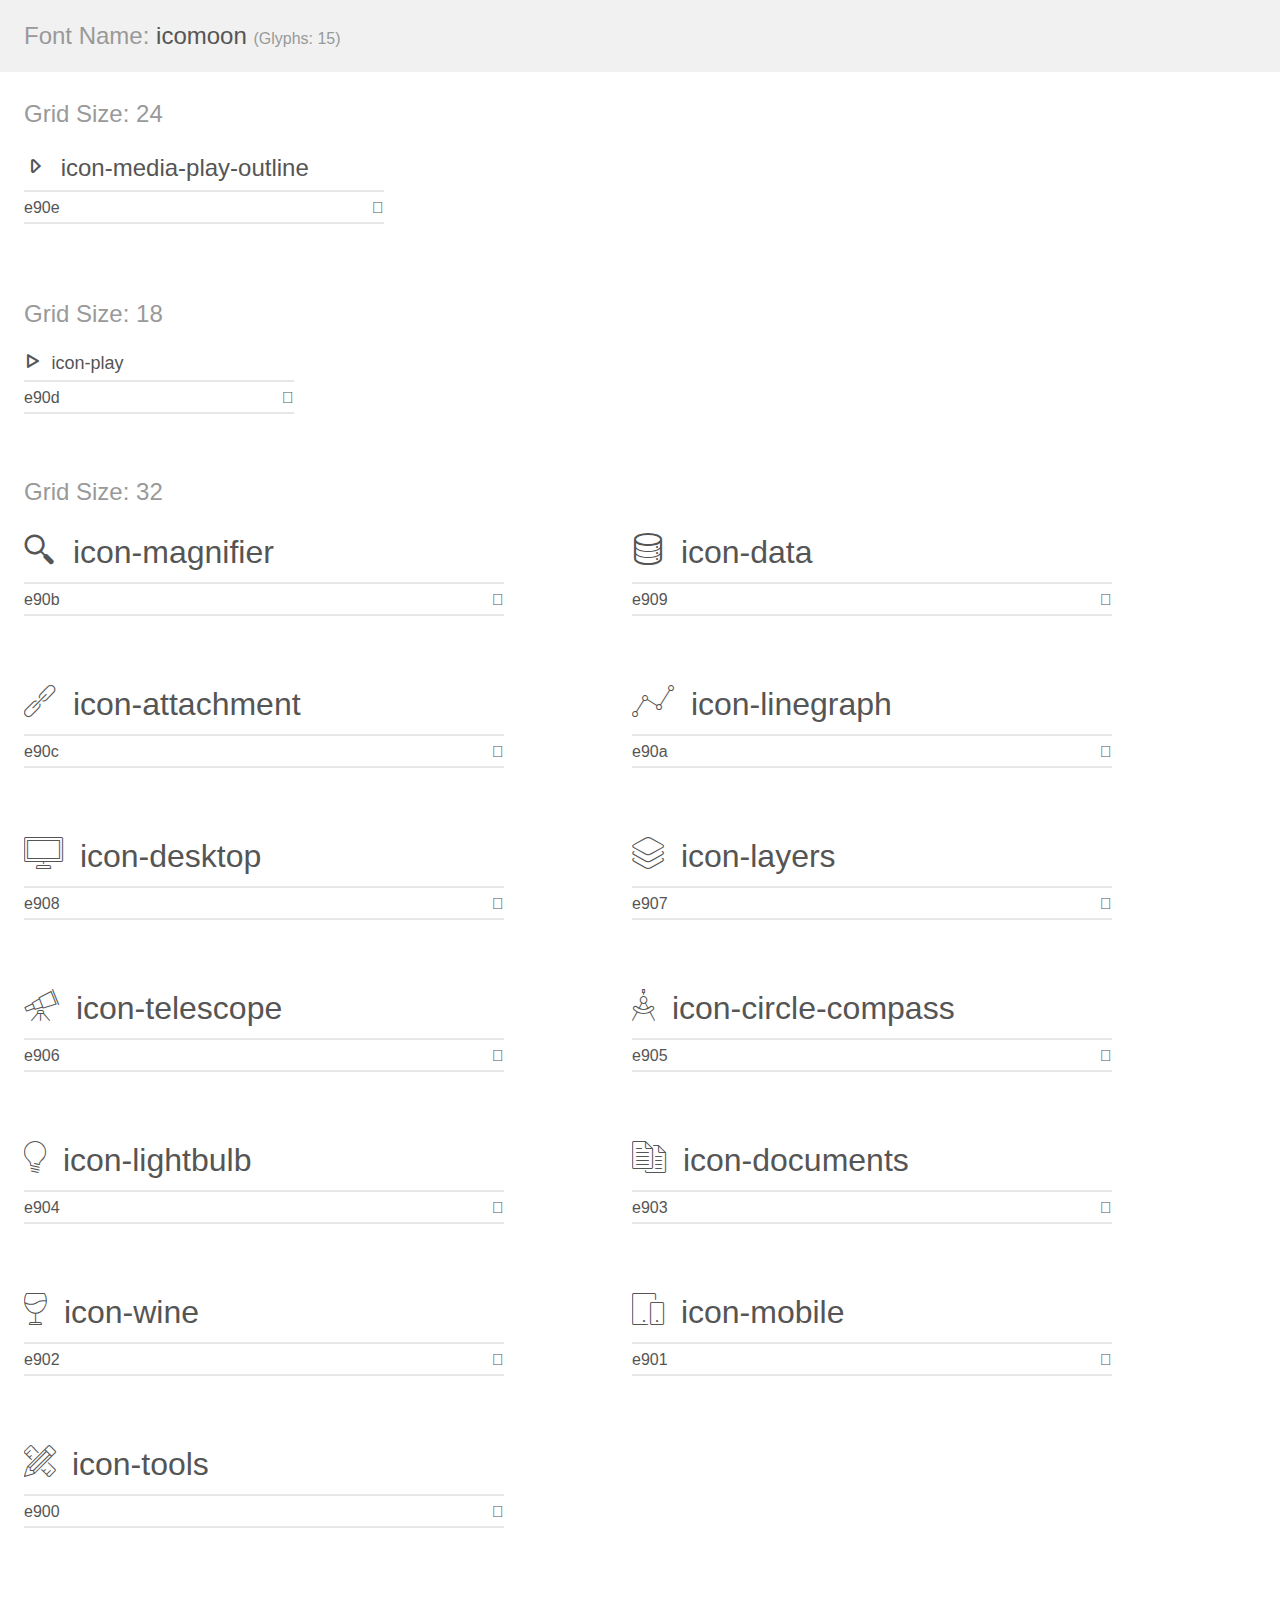
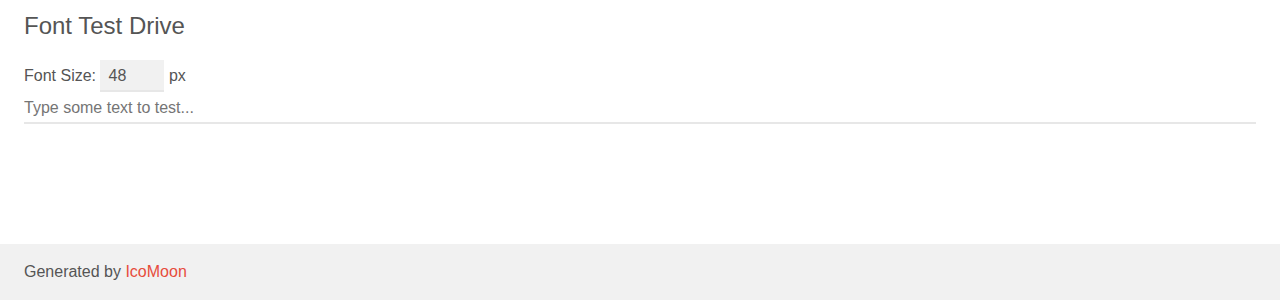
<file: css/demo.html>
<!doctype html>
<html>
<head>
    <meta charset="utf-8">
    <title>IcoMoon Demo</title>
    <meta name="description" content="An Icon Font Generated By IcoMoon.io">
    <meta name="viewport" content="width=device-width, initial-scale=1">
    <link rel="stylesheet" href="demo-files/demo.css">
    <link rel="stylesheet" href="style.css"></head>
<body>
    <div class="bgc1 clearfix">
        <h1 class="mhmm mvm"><span class="fgc1">Font Name:</span> icomoon <small class="fgc1">(Glyphs:&nbsp;15)</small></h1>
    </div>
    <div class="clearfix mhl ptl">
        <h1 class="mvm mtn fgc1">Grid Size: 24</h1>
        <div class="glyph fs1">
            <div class="clearfix bshadow0 pbs">
                <span class="icon-media-play-outline"></span>
                <span class="mls"> icon-media-play-outline</span>
            </div>
            <fieldset class="fs0 size1of1 clearfix hidden-false">
                <input type="text" readonly value="e90e" class="unit size1of2" />
                <input type="text" maxlength="1" readonly value="&#xe90e;" class="unitRight size1of2 talign-right" />
            </fieldset>
            <div class="fs0 bshadow0 clearfix hidden-true">
                <span class="unit pvs fgc1">liga: </span>
                <input type="text" readonly value="" class="liga unitRight" />
            </div>
        </div>
    </div>
    <div class="clearfix mhl ptl">
        <h1 class="mvm mtn fgc1">Grid Size: 18</h1>
        <div class="glyph fs2">
            <div class="clearfix bshadow0 pbs">
                <span class="icon-play"></span>
                <span class="mls"> icon-play</span>
            </div>
            <fieldset class="fs0 size1of1 clearfix hidden-false">
                <input type="text" readonly value="e90d" class="unit size1of2" />
                <input type="text" maxlength="1" readonly value="&#xe90d;" class="unitRight size1of2 talign-right" />
            </fieldset>
            <div class="fs0 bshadow0 clearfix hidden-true">
                <span class="unit pvs fgc1">liga: </span>
                <input type="text" readonly value="" class="liga unitRight" />
            </div>
        </div>
    </div>
    <div class="clearfix mhl ptl">
        <h1 class="mvm mtn fgc1">Grid Size: 32</h1>
        <div class="glyph fs3">
            <div class="clearfix bshadow0 pbs">
                <span class="icon-magnifier"></span>
                <span class="mls"> icon-magnifier</span>
            </div>
            <fieldset class="fs0 size1of1 clearfix hidden-false">
                <input type="text" readonly value="e90b" class="unit size1of2" />
                <input type="text" maxlength="1" readonly value="&#xe90b;" class="unitRight size1of2 talign-right" />
            </fieldset>
            <div class="fs0 bshadow0 clearfix hidden-true">
                <span class="unit pvs fgc1">liga: </span>
                <input type="text" readonly value="" class="liga unitRight" />
            </div>
        </div>
        <div class="glyph fs3">
            <div class="clearfix bshadow0 pbs">
                <span class="icon-data"></span>
                <span class="mls"> icon-data</span>
            </div>
            <fieldset class="fs0 size1of1 clearfix hidden-false">
                <input type="text" readonly value="e909" class="unit size1of2" />
                <input type="text" maxlength="1" readonly value="&#xe909;" class="unitRight size1of2 talign-right" />
            </fieldset>
            <div class="fs0 bshadow0 clearfix hidden-true">
                <span class="unit pvs fgc1">liga: </span>
                <input type="text" readonly value="" class="liga unitRight" />
            </div>
        </div>
        <div class="glyph fs3">
            <div class="clearfix bshadow0 pbs">
                <span class="icon-attachment"></span>
                <span class="mls"> icon-attachment</span>
            </div>
            <fieldset class="fs0 size1of1 clearfix hidden-false">
                <input type="text" readonly value="e90c" class="unit size1of2" />
                <input type="text" maxlength="1" readonly value="&#xe90c;" class="unitRight size1of2 talign-right" />
            </fieldset>
            <div class="fs0 bshadow0 clearfix hidden-true">
                <span class="unit pvs fgc1">liga: </span>
                <input type="text" readonly value="" class="liga unitRight" />
            </div>
        </div>
        <div class="glyph fs3">
            <div class="clearfix bshadow0 pbs">
                <span class="icon-linegraph"></span>
                <span class="mls"> icon-linegraph</span>
            </div>
            <fieldset class="fs0 size1of1 clearfix hidden-false">
                <input type="text" readonly value="e90a" class="unit size1of2" />
                <input type="text" maxlength="1" readonly value="&#xe90a;" class="unitRight size1of2 talign-right" />
            </fieldset>
            <div class="fs0 bshadow0 clearfix hidden-true">
                <span class="unit pvs fgc1">liga: </span>
                <input type="text" readonly value="" class="liga unitRight" />
            </div>
        </div>
        <div class="glyph fs3">
            <div class="clearfix bshadow0 pbs">
                <span class="icon-desktop"></span>
                <span class="mls"> icon-desktop</span>
            </div>
            <fieldset class="fs0 size1of1 clearfix hidden-false">
                <input type="text" readonly value="e908" class="unit size1of2" />
                <input type="text" maxlength="1" readonly value="&#xe908;" class="unitRight size1of2 talign-right" />
            </fieldset>
            <div class="fs0 bshadow0 clearfix hidden-true">
                <span class="unit pvs fgc1">liga: </span>
                <input type="text" readonly value="" class="liga unitRight" />
            </div>
        </div>
        <div class="glyph fs3">
            <div class="clearfix bshadow0 pbs">
                <span class="icon-layers"></span>
                <span class="mls"> icon-layers</span>
            </div>
            <fieldset class="fs0 size1of1 clearfix hidden-false">
                <input type="text" readonly value="e907" class="unit size1of2" />
                <input type="text" maxlength="1" readonly value="&#xe907;" class="unitRight size1of2 talign-right" />
            </fieldset>
            <div class="fs0 bshadow0 clearfix hidden-true">
                <span class="unit pvs fgc1">liga: </span>
                <input type="text" readonly value="" class="liga unitRight" />
            </div>
        </div>
        <div class="glyph fs3">
            <div class="clearfix bshadow0 pbs">
                <span class="icon-telescope"></span>
                <span class="mls"> icon-telescope</span>
            </div>
            <fieldset class="fs0 size1of1 clearfix hidden-false">
                <input type="text" readonly value="e906" class="unit size1of2" />
                <input type="text" maxlength="1" readonly value="&#xe906;" class="unitRight size1of2 talign-right" />
            </fieldset>
            <div class="fs0 bshadow0 clearfix hidden-true">
                <span class="unit pvs fgc1">liga: </span>
                <input type="text" readonly value="" class="liga unitRight" />
            </div>
        </div>
        <div class="glyph fs3">
            <div class="clearfix bshadow0 pbs">
                <span class="icon-circle-compass"></span>
                <span class="mls"> icon-circle-compass</span>
            </div>
            <fieldset class="fs0 size1of1 clearfix hidden-false">
                <input type="text" readonly value="e905" class="unit size1of2" />
                <input type="text" maxlength="1" readonly value="&#xe905;" class="unitRight size1of2 talign-right" />
            </fieldset>
            <div class="fs0 bshadow0 clearfix hidden-true">
                <span class="unit pvs fgc1">liga: </span>
                <input type="text" readonly value="" class="liga unitRight" />
            </div>
        </div>
        <div class="glyph fs3">
            <div class="clearfix bshadow0 pbs">
                <span class="icon-lightbulb"></span>
                <span class="mls"> icon-lightbulb</span>
            </div>
            <fieldset class="fs0 size1of1 clearfix hidden-false">
                <input type="text" readonly value="e904" class="unit size1of2" />
                <input type="text" maxlength="1" readonly value="&#xe904;" class="unitRight size1of2 talign-right" />
            </fieldset>
            <div class="fs0 bshadow0 clearfix hidden-true">
                <span class="unit pvs fgc1">liga: </span>
                <input type="text" readonly value="" class="liga unitRight" />
            </div>
        </div>
        <div class="glyph fs3">
            <div class="clearfix bshadow0 pbs">
                <span class="icon-documents"></span>
                <span class="mls"> icon-documents</span>
            </div>
            <fieldset class="fs0 size1of1 clearfix hidden-false">
                <input type="text" readonly value="e903" class="unit size1of2" />
                <input type="text" maxlength="1" readonly value="&#xe903;" class="unitRight size1of2 talign-right" />
            </fieldset>
            <div class="fs0 bshadow0 clearfix hidden-true">
                <span class="unit pvs fgc1">liga: </span>
                <input type="text" readonly value="" class="liga unitRight" />
            </div>
        </div>
        <div class="glyph fs3">
            <div class="clearfix bshadow0 pbs">
                <span class="icon-wine"></span>
                <span class="mls"> icon-wine</span>
            </div>
            <fieldset class="fs0 size1of1 clearfix hidden-false">
                <input type="text" readonly value="e902" class="unit size1of2" />
                <input type="text" maxlength="1" readonly value="&#xe902;" class="unitRight size1of2 talign-right" />
            </fieldset>
            <div class="fs0 bshadow0 clearfix hidden-true">
                <span class="unit pvs fgc1">liga: </span>
                <input type="text" readonly value="" class="liga unitRight" />
            </div>
        </div>
        <div class="glyph fs3">
            <div class="clearfix bshadow0 pbs">
                <span class="icon-mobile"></span>
                <span class="mls"> icon-mobile</span>
            </div>
            <fieldset class="fs0 size1of1 clearfix hidden-false">
                <input type="text" readonly value="e901" class="unit size1of2" />
                <input type="text" maxlength="1" readonly value="&#xe901;" class="unitRight size1of2 talign-right" />
            </fieldset>
            <div class="fs0 bshadow0 clearfix hidden-true">
                <span class="unit pvs fgc1">liga: </span>
                <input type="text" readonly value="" class="liga unitRight" />
            </div>
        </div>
        <div class="glyph fs3">
            <div class="clearfix bshadow0 pbs">
                <span class="icon-tools"></span>
                <span class="mls"> icon-tools</span>
            </div>
            <fieldset class="fs0 size1of1 clearfix hidden-false">
                <input type="text" readonly value="e900" class="unit size1of2" />
                <input type="text" maxlength="1" readonly value="&#xe900;" class="unitRight size1of2 talign-right" />
            </fieldset>
            <div class="fs0 bshadow0 clearfix hidden-true">
                <span class="unit pvs fgc1">liga: </span>
                <input type="text" readonly value="" class="liga unitRight" />
            </div>
        </div>
    </div>

    <!--[if gt IE 8]><!-->
    <div class="mhl clearfix mbl">
        <h1>Font Test Drive</h1>
        <label>
            Font Size: <input id="fontSize" type="number" class="textbox0 mbm"
            min="8" value="48" />
            px
        </label>
        <input id="testText" type="text" class="phl size1of1 mvl"
        placeholder="Type some text to test..." value=""/>
        <div id="testDrive" class="icon-" style="font-family: icomoon">&nbsp;
        </div>
    </div>
    <!--<![endif]-->
    <div class="bgc1 clearfix">
        <p class="mhl">Generated by <a href="https://icomoon.io/app">IcoMoon</a></p>
    </div>

    <script src="demo-files/demo.js"></script>
</body>
</html>
</file>
<file: css/icoMoon.css>
@font-face {
  font-family: 'icomoon';
  src:  url('fonts/icomoon.eot?ycxuqx');
  src:  url('fonts/icomoon.eot?ycxuqx#iefix') format('embedded-opentype'),
    url('fonts/icomoon.ttf?ycxuqx') format('truetype'),
    url('fonts/icomoon.woff?ycxuqx') format('woff'),
    url('fonts/icomoon.svg?ycxuqx#icomoon') format('svg');
  font-weight: normal;
  font-style: normal;
  font-display: block;
}

[class^="icon-"], [class*=" icon-"] {
  /* use !important to prevent issues with browser extensions that change fonts */
  font-family: 'icomoon' !important;
  speak: never;
  font-style: normal;
  font-weight: normal;
  font-variant: normal;
  text-transform: none;
  line-height: 1;

  /* Better Font Rendering =========== */
  -webkit-font-smoothing: antialiased;
  -moz-osx-font-smoothing: grayscale;
}

.icon-media-play-outline:before {
  content: "\e90e";
}
.icon-play:before {
  content: "\e90d";
}
.icon-magnifier:before {
  content: "\e90b";
}
.icon-data:before {
  content: "\e909";
}
.icon-attachment:before {
  content: "\e90c";
}
.icon-linegraph:before {
  content: "\e90a";
}
.icon-desktop:before {
  content: "\e908";
}
.icon-layers:before {
  content: "\e907";
}
.icon-telescope:before {
  content: "\e906";
}
.icon-circle-compass:before {
  content: "\e905";
}
.icon-lightbulb:before {
  content: "\e904";
}
.icon-documents:before {
  content: "\e903";
}
.icon-wine:before {
  content: "\e902";
}
.icon-mobile:before {
  content: "\e901";
}
.icon-tools:before {
  content: "\e900";
}
</file>
<file: css/main.css>
.masiveBanner, .massiveSkills, .massiveHanging {
  background-size: cover;
  background-position: center;
  background-repeat: no-repeat; }

.massiveShowcase .massiveShowcase__portfolio .portfolio__content .portfolio__item .portfolio__overlay, .massiveTeam .massiveTeam__content .massiveTeam__teamImg .massiveTeam__itemImg .massiveTeam__overlay {
  position: absolute;
  left: 0;
  top: 0;
  width: 100%;
  height: 100%;
  border: 20px solid rgba(0, 0, 0, 0.1);
  background-color: rgba(255, 255, 255, 0.9);
  text-align: center;
  transition: all .3s ease;
  opacity: 0;
  z-index: 10; }
  .massiveShowcase .massiveShowcase__portfolio .portfolio__content .portfolio__item .portfolio__overlay:hover, .massiveTeam .massiveTeam__content .massiveTeam__teamImg .massiveTeam__itemImg .massiveTeam__overlay:hover {
    opacity: 1; }

* {
  padding: 0;
  margin: 0;
  box-sizing: border-box; }

body {
  color: #323232;
  font-family: 'Source Sans Pro', sans-serif;
  font-size: 15px;
  font-weight: 400;
  line-height: 1.5; }

::selection {
  color: #fff;
  background-color: #d6b161; }

.paddingCol {
  padding-left: 30px;
  padding-right: 30px; }

.owl-theme .owl-dots .owl-dot:hover span {
  opacity: 1; }
.owl-theme .owl-dots .owl-dot.active span {
  opacity: 1; }
.owl-theme .owl-dots .owl-dot span {
  background-color: #eaeaea !important;
  width: 12px;
  height: 12px;
  opacity: .5; }

header {
  position: fixed;
  top: 0;
  left: 0;
  width: 100%;
  z-index: 20;
  transition: all .3s; }
  header.fixedNavbar {
    background-color: #0a0a0a; }
  header .container-fluid {
    padding: 0 30px; }
  header nav.navbar {
    padding: 0;
    flex-wrap: wrap; }
    header nav.navbar .navbar-brand {
      padding: 0;
      height: 100px;
      transition: all .3s; }
      header nav.navbar .navbar-brand.fixedNavbar {
        height: 60px; }
      header nav.navbar .navbar-brand img {
        max-height: 100%;
        padding: 2px 0; }
  header nav #navbarMassive .navbar-nav {
    flex-wrap: wrap; }
    header nav #navbarMassive .navbar-nav .nav-item {
      padding: 0 12px;
      margin-left: 2px; }
      header nav #navbarMassive .navbar-nav .nav-item .nav-link {
        font-size: 13px;
        font-weight: normal;
        color: #fff;
        text-transform: uppercase;
        padding: 0;
        letter-spacing: .5px;
        line-height: 100px;
        transition: all .3s; }
        header nav #navbarMassive .navbar-nav .nav-item .nav-link.fixedNavbar {
          line-height: 60px; }
        header nav #navbarMassive .navbar-nav .nav-item .nav-link i {
          margin-right: 5px; }
        header nav #navbarMassive .navbar-nav .nav-item .nav-link.active, header nav #navbarMassive .navbar-nav .nav-item .nav-link:hover {
          color: #d6b161; }
        header nav #navbarMassive .navbar-nav .nav-item .nav-link.nav-divider {
          cursor: text; }
        header nav #navbarMassive .navbar-nav .nav-item .nav-link span {
          margin-left: 3px; }
  header nav .navbar-toggler span {
    font-size: 24px;
    font-weight: normal;
    color: #fff; }
  @media screen and (max-width: 767.98px) {
    header .container-fluid {
      background-color: #0a0a0a; }
    header nav.navbar .navbar-brand {
      height: 50px !important; }
    header nav #navbarMassive .navbar-nav {
      background-color: #fff;
      max-height: 400px;
      overflow: auto;
      flex-wrap: nowrap; }
      header nav #navbarMassive .navbar-nav .nav-item {
        padding: 0; }
        header nav #navbarMassive .navbar-nav .nav-item .nav-link {
          color: #333;
          padding: 12px 20px;
          border-bottom: 1px solid #f0f0f0;
          line-height: 20px;
          position: relative; }
          header nav #navbarMassive .navbar-nav .nav-item .nav-link.fixedNavbar {
            line-height: 20px; }
          header nav #navbarMassive .navbar-nav .nav-item .nav-link.nav-divider {
            display: none; }
          header nav #navbarMassive .navbar-nav .nav-item .nav-link span {
            position: absolute;
            top: 0;
            right: 0;
            width: 60px;
            height: 100%;
            font-size: 22px;
            display: flex;
            justify-content: center;
            align-items: center;
            border-left: 1px solid #f5f5f5; } }

.masiveBanner {
  background-image: url("../images/index-banner-2.jpg");
  background-attachment: fixed;
  height: 100vh;
  display: flex;
  justify-content: center;
  align-items: center; }
  .masiveBanner .masiveBanner__content {
    text-align: center; }
    .masiveBanner .masiveBanner__content h1 {
      font-size: 60px;
      font-weight: 300;
      color: #fff;
      letter-spacing: 5px;
      margin-bottom: 0; }
    .masiveBanner .masiveBanner__content p {
      font-size: 20px;
      font-weight: normal;
      color: #fff;
      letter-spacing: 6px;
      margin-bottom: 0; }
  @media screen and (max-width: 767.98px) {
    .masiveBanner .masiveBanner__content h1 {
      font-size: 30px; }
    .masiveBanner .masiveBanner__content p {
      font-size: 18px; } }

.massiveIntro {
  padding: 100px 0; }
  .massiveIntro .massiveIntro__content .massiveIntro__categories {
    margin-top: 80px;
    display: inline-block; }
    .massiveIntro .massiveIntro__content .massiveIntro__categories .massiveIntro__item {
      border: 1px solid #e9e9e9;
      border-radius: 4px;
      text-align: left;
      padding: 30px;
      position: relative;
      transition: all .3s ease; }
      .massiveIntro .massiveIntro__content .massiveIntro__categories .massiveIntro__item .icon {
        position: absolute;
        top: -30px;
        left: 30px;
        text-align: center;
        height: 60px;
        width: 60px;
        line-height: 60px;
        background-color: #222;
        display: inline-block;
        color: #fff;
        font-size: 30px;
        border-radius: 4px;
        box-shadow: 0 0 0 10px #fff;
        transition: all .3s ease; }
      .massiveIntro .massiveIntro__content .massiveIntro__categories .massiveIntro__item p:first-of-type {
        font-size: 18px;
        font-weight: normal;
        color: #333;
        margin-top: 30px;
        margin-bottom: 20px;
        letter-spacing: 1px; }
      .massiveIntro .massiveIntro__content .massiveIntro__categories .massiveIntro__item p:last-of-type {
        margin-bottom: 0; }
      .massiveIntro .massiveIntro__content .massiveIntro__categories .massiveIntro__item:hover .icon {
        background-color: #d6b161; }
  @media screen and (max-width: 991.98px) {
    .massiveIntro .massiveIntro__content .massiveIntro__categories .massiveIntro__item {
      margin-bottom: 50px; } }

.massiveSkills {
  padding: 100px 0;
  position: relative;
  background-image: url(../images/4.jpg);
  background-attachment: fixed; }
  .massiveSkills .massiveSkills__overlay {
    background-color: rgba(0, 0, 0, 0.5);
    height: 100%;
    width: 50%;
    position: absolute;
    right: 0;
    top: 0; }
  .massiveSkills .massiveSkills__content {
    position: relative; }
    .massiveSkills .massiveSkills__content .massiveSkills__col {
      padding-left: 30px;
      padding-right: 30px; }
    .massiveSkills .massiveSkills__content .massiveSkills__left {
      height: 400px;
      display: flex;
      justify-content: center;
      align-items: center; }
      .massiveSkills .massiveSkills__content .massiveSkills__left h2 {
        text-align: center;
        font-size: 24px;
        font-weight: normal;
        color: #fff;
        letter-spacing: 6px; }
    .massiveSkills .massiveSkills__content .massiveSkills__right {
      padding: 0 30px; }
      .massiveSkills .massiveSkills__content .massiveSkills__right p:first-of-type {
        font-size: 18px;
        font-weight: normal;
        color: #fff;
        margin-bottom: 30px;
        letter-spacing: 2px; }
      .massiveSkills .massiveSkills__content .massiveSkills__right p:last-of-type {
        font-size: 15px;
        font-weight: normal;
        color: #fff;
        line-height: 30px;
        margin-bottom: 30px; }
      .massiveSkills .massiveSkills__content .massiveSkills__right .massiveSkills__progress {
        padding-top: 30px; }
        .massiveSkills .massiveSkills__content .massiveSkills__right .massiveSkills__progress .progress__item {
          height: 20px;
          margin: 10px auto 50px;
          background-color: #606060; }
          .massiveSkills .massiveSkills__content .massiveSkills__right .massiveSkills__progress .progress__item .progress__itemBar {
            height: 100%;
            width: 0;
            background-color: #fff;
            font-size: 10px;
            font-weight: normal;
            color: #222;
            padding-left: 10px;
            line-height: 20px;
            position: relative;
            transition: width .6s ease; }
            .massiveSkills .massiveSkills__content .massiveSkills__right .massiveSkills__progress .progress__item .progress__itemBar .progress__indicator {
              position: absolute;
              top: -28px;
              right: -5px;
              height: 20px;
              min-width: 25px;
              line-height: 20px;
              border-radius: 10px;
              background-color: #a4a4a4;
              text-align: center;
              padding: 0 8px; }
              .massiveSkills .massiveSkills__content .massiveSkills__right .massiveSkills__progress .progress__item .progress__itemBar .progress__indicator::after {
                position: absolute;
                content: "";
                height: 5px;
                width: 5px;
                display: block;
                background-color: #a4a4a4;
                left: 50%;
                transform: rotate(45deg) translateX(-50%);
                bottom: -4px; }
            .massiveSkills .massiveSkills__content .massiveSkills__right .massiveSkills__progress .progress__item .progress__itemBar.progress__ani.item1 {
              width: 80%; }
            .massiveSkills .massiveSkills__content .massiveSkills__right .massiveSkills__progress .progress__item .progress__itemBar.progress__ani.item2 {
              width: 90%; }
            .massiveSkills .massiveSkills__content .massiveSkills__right .massiveSkills__progress .progress__item .progress__itemBar.progress__ani.item3 {
              width: 75%; }
  @media screen and (max-width: 800px) {
    .massiveSkills .massiveSkills__overlay {
      display: none; } }

.massiveShowcase {
  padding: 100px 0 0; }
  .massiveShowcase .massiveShowcase__portfolio .massiveShowcase__tab .nav {
    justify-content: center;
    border-bottom: none; }
    .massiveShowcase .massiveShowcase__portfolio .massiveShowcase__tab .nav .nav-link {
      border: none;
      padding: 0;
      margin: 0 15px;
      font-size: 14px;
      font-weight: normal;
      color: #a9a8a8;
      letter-spacing: 3px; }
      .massiveShowcase .massiveShowcase__portfolio .massiveShowcase__tab .nav .nav-link.active, .massiveShowcase .massiveShowcase__portfolio .massiveShowcase__tab .nav .nav-link:hover {
        color: #222; }
  .massiveShowcase .massiveShowcase__portfolio .portfolio__content {
    margin: 50px 0 0; }
    .massiveShowcase .massiveShowcase__portfolio .portfolio__content .portfolio__item {
      padding: 0; }
      .massiveShowcase .massiveShowcase__portfolio .portfolio__content .portfolio__item img {
        max-width: 100%; }
      .massiveShowcase .massiveShowcase__portfolio .portfolio__content .portfolio__item .portfolio__overlay a {
        text-decoration: none; }
      .massiveShowcase .massiveShowcase__portfolio .portfolio__content .portfolio__item .portfolio__overlay .overlay__icon {
        position: absolute;
        top: 0;
        left: 0;
        transform: translateY(45%);
        width: 100%;
        transition: all .3s ease;
        color: #222;
        opacity: 0; }
        .massiveShowcase .massiveShowcase__portfolio .portfolio__content .portfolio__item .portfolio__overlay .overlay__icon span {
          font-size: 35px; }
          .massiveShowcase .massiveShowcase__portfolio .portfolio__content .portfolio__item .portfolio__overlay .overlay__icon span.portfolio__video {
            font-size: 20px;
            width: 35px;
            height: 35px;
            line-height: 33px; }
        .massiveShowcase .massiveShowcase__portfolio .portfolio__content .portfolio__item .portfolio__overlay .overlay__icon .border-play {
          border: 1px solid #222; }
      .massiveShowcase .massiveShowcase__portfolio .portfolio__content .portfolio__item .portfolio__overlay .portfolio__text {
        position: absolute;
        bottom: 0;
        width: 100%;
        transition: all .3s ease;
        transform: translateY(-55%);
        opacity: 0; }
        .massiveShowcase .massiveShowcase__portfolio .portfolio__content .portfolio__item .portfolio__overlay .portfolio__text a {
          display: block;
          transition: all .3s ease; }
          .massiveShowcase .massiveShowcase__portfolio .portfolio__content .portfolio__item .portfolio__overlay .portfolio__text a:first-child {
            font-size: 14px;
            font-weight: normal;
            color: #222;
            letter-spacing: 4px;
            margin-bottom: 5px; }
            .massiveShowcase .massiveShowcase__portfolio .portfolio__content .portfolio__item .portfolio__overlay .portfolio__text a:first-child:hover {
              color: #d6b161; }
          .massiveShowcase .massiveShowcase__portfolio .portfolio__content .portfolio__item .portfolio__overlay .portfolio__text a:last-child {
            font-size: 12px;
            font-weight: normal;
            color: #757575;
            letter-spacing: 3px;
            line-height: 30px; }
            .massiveShowcase .massiveShowcase__portfolio .portfolio__content .portfolio__item .portfolio__overlay .portfolio__text a:last-child:hover {
              color: #d6b161; }
      .massiveShowcase .massiveShowcase__portfolio .portfolio__content .portfolio__item .portfolio__overlay:hover .overlay__icon {
        opacity: 1;
        top: 25%; }
      .massiveShowcase .massiveShowcase__portfolio .portfolio__content .portfolio__item .portfolio__overlay:hover .portfolio__text {
        opacity: 1;
        bottom: 18%; }
  @media screen and (max-width: 767.98px) {
    .massiveShowcase .nav .nav-link {
      line-height: 41px; } }

.massiveTeam {
  padding: 100px 0; }
  .massiveTeam .massiveTeam__content .massiveTeam__teamImg {
    padding-top: 20px; }
    .massiveTeam .massiveTeam__content .massiveTeam__teamImg .massiveTeam__itemImg {
      position: relative;
      overflow: hidden; }
      .massiveTeam .massiveTeam__content .massiveTeam__teamImg .massiveTeam__itemImg .massiveTeam__overlay .overlay__text {
        position: absolute;
        top: 0;
        transform: translateY(-55%);
        padding: 0 20px;
        transition: all .3s .2s ease;
        opacity: 0; }
        .massiveTeam .massiveTeam__content .massiveTeam__teamImg .massiveTeam__itemImg .massiveTeam__overlay .overlay__text h4 {
          margin-bottom: 25px;
          letter-spacing: 4px;
          font-size: 14px;
          font-weight: 400;
          color: #222; }
        .massiveTeam .massiveTeam__content .massiveTeam__teamImg .massiveTeam__itemImg .massiveTeam__overlay .overlay__text p {
          font-size: 14px;
          font-weight: 400;
          color: #7e7e7e;
          line-height: 30px; }
      .massiveTeam .massiveTeam__content .massiveTeam__teamImg .massiveTeam__itemImg .massiveTeam__overlay .overlay__social {
        transition: all .3s .2s ease;
        position: absolute;
        bottom: 0;
        transform: translateY(45%);
        text-align: center;
        width: 100%;
        opacity: 0; }
        .massiveTeam .massiveTeam__content .massiveTeam__teamImg .massiveTeam__itemImg .massiveTeam__overlay .overlay__social a {
          font-size: 16px;
          font-weight: 400;
          color: #222;
          margin: 0 10px;
          transition: all .3s ease; }
          .massiveTeam .massiveTeam__content .massiveTeam__teamImg .massiveTeam__itemImg .massiveTeam__overlay .overlay__social a:hover {
            color: #d6b161; }
      .massiveTeam .massiveTeam__content .massiveTeam__teamImg .massiveTeam__itemImg img {
        width: 100%; }
      .massiveTeam .massiveTeam__content .massiveTeam__teamImg .massiveTeam__itemImg .item__intro {
        width: 70%;
        padding: 10px 20px;
        position: absolute;
        bottom: 30px;
        right: 0;
        background-color: rgba(0, 0, 0, 0.7);
        text-align: right; }
        .massiveTeam .massiveTeam__content .massiveTeam__teamImg .massiveTeam__itemImg .item__intro p {
          margin: 0;
          letter-spacing: 2px;
          font-size: 12px;
          font-weight: 400;
          color: rgba(255, 255, 255, 0.5); }
        .massiveTeam .massiveTeam__content .massiveTeam__teamImg .massiveTeam__itemImg .item__intro h5 {
          font-size: 14px;
          font-weight: 400;
          color: #fff;
          letter-spacing: 2px; }
      .massiveTeam .massiveTeam__content .massiveTeam__teamImg .massiveTeam__itemImg:hover .massiveTeam__overlay .overlay__text {
        top: 35%;
        opacity: 1; }
      .massiveTeam .massiveTeam__content .massiveTeam__teamImg .massiveTeam__itemImg:hover .massiveTeam__overlay .overlay__social {
        bottom: 10%;
        opacity: 1; }
  .massiveTeam .massiveTeam__hiring {
    margin: 100px 0 0;
    padding: 40px;
    background-color: #f5f5f5; }
    .massiveTeam .massiveTeam__hiring .massiveTeam__left h4 {
      font-size: 18px;
      font-weight: 400;
      color: #333;
      letter-spacing: 1px;
      margin: 0; }
      .massiveTeam .massiveTeam__hiring .massiveTeam__left h4 span {
        color: #d6b161; }
    .massiveTeam .massiveTeam__hiring .massiveTeam__left p {
      font-size: 15px;
      font-weight: 400;
      color: #7e7e7e;
      margin: 0;
      margin-top: 10px; }
    .massiveTeam .massiveTeam__hiring .massiveTeam__right {
      text-align: right; }
  @media screen and (max-width: 767.98px) {
    .massiveTeam .massiveTeam__hiring .massiveTeam__right {
      text-align: left;
      margin-top: 20px; } }

.massiveHanging {
  display: flex;
  justify-content: center;
  align-items: center;
  text-align: center;
  background-image: url(../images/8.jpg);
  background-attachment: fixed;
  padding: 150px 0; }
  .massiveHanging .massiveHanging__content h2 {
    font-size: 16px;
    font-weight: normal;
    color: #d6b161;
    letter-spacing: 3px;
    margin: 0; }
  .massiveHanging .massiveHanging__content h3 {
    font-size: 36px;
    font-weight: normal;
    color: #fff;
    letter-spacing: 2px;
    margin: 0;
    line-height: 1.6; }
  .massiveHanging .massiveHanging__content button {
    margin-top: 50px; }
  @media screen and (max-width: 767.98px) {
    .massiveHanging .massiveHanging__content h2 {
      font-size: 16px; }
    .massiveHanging .massiveHanging__content h3 {
      font-size: 26px; } }

.massiveBlog {
  padding: 100px 0; }
  .massiveBlog .massiveBlog__content .massiveBlog__post {
    margin-top: 100px; }
    .massiveBlog .massiveBlog__content .massiveBlog__post figure {
      position: relative;
      margin-bottom: 0; }
      .massiveBlog .massiveBlog__content .massiveBlog__post figure img {
        width: 100%; }
      .massiveBlog .massiveBlog__content .massiveBlog__post figure figcaption {
        font-size: 15px;
        font-weight: normal;
        color: #fff;
        background-color: rgba(0, 0, 0, 0.5);
        padding: 10px;
        position: absolute;
        bottom: 0;
        left: 0;
        width: 100%; }
    .massiveBlog .massiveBlog__content .massiveBlog__post .massiveBlog__right {
      margin-top: 30px; }
      .massiveBlog .massiveBlog__content .massiveBlog__post .massiveBlog__right a {
        text-decoration: none;
        font-size: 12px;
        font-weight: normal;
        color: #909090;
        letter-spacing: 1px;
        transition: all .3s ease; }
        .massiveBlog .massiveBlog__content .massiveBlog__post .massiveBlog__right a:hover {
          color: #d6b161; }
      .massiveBlog .massiveBlog__content .massiveBlog__post .massiveBlog__right .massiveBlog__categories {
        margin-bottom: 10px; }
        .massiveBlog .massiveBlog__content .massiveBlog__post .massiveBlog__right .massiveBlog__categories a:last-child {
          margin-left: 10px; }
      .massiveBlog .massiveBlog__content .massiveBlog__post .massiveBlog__right h3 {
        margin-bottom: 10px;
        transition: all .3s ease;
        font-size: 18px;
        font-weight: normal;
        color: #222; }
        .massiveBlog .massiveBlog__content .massiveBlog__post .massiveBlog__right h3:hover {
          color: #d6b161; }
      .massiveBlog .massiveBlog__content .massiveBlog__post .massiveBlog__right .massiveBlog__info {
        margin-bottom: 25px; }
        .massiveBlog .massiveBlog__content .massiveBlog__post .massiveBlog__right .massiveBlog__info span {
          letter-spacing: 2px;
          font-size: 12px;
          font-weight: normal;
          color: #909090; }
        .massiveBlog .massiveBlog__content .massiveBlog__post .massiveBlog__right .massiveBlog__info a {
          letter-spacing: 2px; }
          .massiveBlog .massiveBlog__content .massiveBlog__post .massiveBlog__right .massiveBlog__info a:after {
            content: "|";
            padding-left: 10px;
            padding-right: 8px; }
      .massiveBlog .massiveBlog__content .massiveBlog__post .massiveBlog__right p {
        line-height: 30px;
        margin-bottom: 30px;
        color: #7e7e7e; }
      .massiveBlog .massiveBlog__content .massiveBlog__post .massiveBlog__right .readMore {
        font-size: 15px;
        font-weight: normal;
        color: #bbb; }
        .massiveBlog .massiveBlog__content .massiveBlog__post .massiveBlog__right .readMore:hover {
          color: #222; }
        .massiveBlog .massiveBlog__content .massiveBlog__post .massiveBlog__right .readMore i {
          margin-left: 10px; }

.massiveWork {
  background-image: url(../images/pattern-2.png);
  background-attachment: fixed;
  padding: 100px 0; }
  .massiveWork .massiveWork__content #workTab {
    border-bottom: none;
    padding: 0 15px; }
    .massiveWork .massiveWork__content #workTab .nav-item {
      background-color: rgba(34, 34, 34, 0.05); }
      .massiveWork .massiveWork__content #workTab .nav-item .nav-link {
        position: relative;
        padding: 35px 70px;
        border: none;
        border-radius: 0;
        font-size: 36px;
        font-weight: normal;
        color: #434343;
        line-height: 0; }
        .massiveWork .massiveWork__content #workTab .nav-item .nav-link:hover {
          background-color: #fff; }
          .massiveWork .massiveWork__content #workTab .nav-item .nav-link:hover:after {
            opacity: 1; }
        .massiveWork .massiveWork__content #workTab .nav-item .nav-link.active {
          margin-bottom: 0; }
          .massiveWork .massiveWork__content #workTab .nav-item .nav-link.active:after {
            opacity: 1; }
        .massiveWork .massiveWork__content #workTab .nav-item .nav-link:after {
          content: '';
          display: block;
          width: 20px;
          border-width: 10px 10px 0;
          border-color: #fff;
          border-left-color: transparent;
          border-right-color: transparent;
          border-style: solid;
          position: absolute;
          transition: all .15s ease-in-out;
          transform: translateX(-50%);
          left: 50%;
          bottom: -10px;
          opacity: 0; }
      .massiveWork .massiveWork__content #workTab .nav-item + .nav-item {
        margin-left: 20px; }
  .massiveWork .massiveWork__content #massiveWork__tabContent {
    padding: 30px 15px 30px; }
    .massiveWork .massiveWork__content #massiveWork__tabContent .tab-pane p:first-child {
      font-size: 14px;
      font-weight: normal;
      color: #7e7e7e;
      letter-spacing: 2px;
      margin-bottom: 0; }
    .massiveWork .massiveWork__content #massiveWork__tabContent .tab-pane h2 {
      font-size: 30px;
      font-weight: normal;
      color: #333;
      letter-spacing: 2px;
      margin-bottom: 50px;
      line-height: 1.8; }
    .massiveWork .massiveWork__content #massiveWork__tabContent .tab-pane p:last-child {
      line-height: 30px;
      margin: 0; }
  @media screen and (max-width: 767.98px) {
    .massiveWork .massiveWork__content #workTab .nav-item {
      margin: 0 0 10px !important; }
      .massiveWork .massiveWork__content #workTab .nav-item .nav-link {
        width: 100%;
        margin-bottom: 0; }
    .massiveWork .massiveWork__content #massiveWork__tabContent .tab-pane h2 {
      font-size: 20px; } }

.massiveNumber {
  background-color: #1b1b1b;
  padding: 100px 0; }
  .massiveNumber .massiveNumber__content {
    text-align: center; }
    .massiveNumber .massiveNumber__content .massiveNumber__icon {
      font-size: 36px;
      font-weight: normal;
      color: #fff;
      margin-bottom: 10px;
      text-align: center; }
      .massiveNumber .massiveNumber__content .massiveNumber__icon p {
        margin: 0;
        margin-left: 12px;
        line-height: 1.5;
        display: inline-block;
        letter-spacing: 1px; }
    .massiveNumber .massiveNumber__content p {
      color: #fff;
      letter-spacing: 1px;
      margin: 0; }
  @media screen and (max-width: 991.98px) {
    .massiveNumber .massiveNumber__content .massiveNumber__item {
      padding: 20px 0; } }
  @media screen and (max-width: 767.98px) {
    .massiveNumber .massiveNumber__content .massiveNumber__item {
      padding: 30px 0; }
    .massiveNumber .massiveNumber__content .massiveNumber__icon p {
      font-size: 26px; } }

.massiveCarousel {
  padding: 100px 0; }
  .massiveCarousel .massiveCarousel__content {
    max-width: 720px;
    margin: 0 auto; }
    .massiveCarousel .massiveCarousel__content .item {
      text-align: center;
      margin: 15px; }
      .massiveCarousel .massiveCarousel__content .item img {
        width: 100px;
        height: 100px;
        margin: 0 auto 30px;
        border-radius: 50%; }
      .massiveCarousel .massiveCarousel__content .item .massiveCarousel__text > p {
        font-size: 16px;
        font-weight: normal;
        color: #7e7e7e;
        font-style: italic;
        line-height: 30px;
        margin-bottom: 30px; }
      .massiveCarousel .massiveCarousel__content .item .massiveCarousel__text .massiveCarousel__info p {
        margin: 0;
        letter-spacing: 2px;
        font-size: 14px;
        font-weight: normal;
        color: #222;
        text-transform: uppercase; }
      .massiveCarousel .massiveCarousel__content .item .massiveCarousel__text .massiveCarousel__info p:last-child {
        font-size: 12px;
        font-weight: normal;
        color: #7e7e7e; }

.massivePartner {
  padding: 100px 0; }
  .massivePartner .massivePartner__content .massivePartner__carousel {
    padding: 0 15px; }
  .massivePartner .massivePartner__content .item {
    margin: 20px; }

footer .footer__top {
  background-color: #222;
  padding: 80px 0; }
  footer .footer__top .footer__logo {
    margin-bottom: 20px;
    display: inline-block; }
  footer .footer__top p {
    font-size: 15px;
    font-weight: 12px;
    color: #7e7e7e;
    margin-bottom: 30px;
    line-height: 30px; }
  footer .footer__top h3 {
    font-size: 14px;
    font-weight: normal;
    color: #fff;
    letter-spacing: 1px;
    margin-bottom: 30px; }
  footer .footer__top nav .nav-link {
    padding: 0;
    border-bottom: 1px solid #333;
    font-size: 15px;
    font-weight: normal;
    color: #a2a2a2;
    line-height: 45px;
    transition: all .3s ease; }
    footer .footer__top nav .nav-link i {
      padding-right: 15px; }
    footer .footer__top nav .nav-link:hover {
      color: #d6b161; }
  footer .footer__top .footer__img .img__item {
    padding: 0;
    width: 55px;
    margin: 0 10px 10px 0; }
    footer .footer__top .footer__img .img__item img {
      max-width: 100%; }
footer .footer__bottom {
  background-color: #1b1b1b;
  padding: 35px 0;
  border-top: 1px solid #2c2c2c; }
  footer .footer__bottom .footer__text {
    margin-top: 10px; }
    footer .footer__bottom .footer__text p {
      margin: 0;
      color: #6f7273; }
      footer .footer__bottom .footer__text p a {
        color: #fff;
        text-decoration: none;
        transition: all .3s ease; }
        footer .footer__bottom .footer__text p a:hover {
          color: #d6b161; }
  footer .footer__bottom .footer__social a {
    width: 35px;
    height: 35px;
    text-align: center;
    line-height: 35px;
    border: 1px solid #5a5a5a;
    border-radius: 50%;
    display: inline-block;
    text-decoration: none;
    font-size: 20px;
    font-weight: normal;
    color: #5a5a5a;
    margin-right: 15px;
    transition: all .3s ease; }
    footer .footer__bottom .footer__social a:hover {
      color: #fff;
      border-color: transparent;
      background-color: #5a5a5a; }
@media screen and (max-width: 991.98px) {
  footer .footer__top nav {
    margin-bottom: 40px; }
  footer .footer__bottom .footer__social {
    margin-top: 10px; } }

.headSection {
  text-align: center;
  margin-bottom: 50px; }
  .headSection h2 {
    font-size: 24px;
    font-weight: normal;
    color: #333;
    margin-bottom: 20px;
    letter-spacing: 2px; }
    .headSection h2::after {
      content: '';
      display: block;
      width: 60px;
      height: 2px;
      background-color: #595959;
      margin: auto;
      margin-top: 13px; }
  .headSection p {
    color: #7e7e7e;
    width: 60%;
    margin: 0 auto;
    line-height: 25px; }

.button--black {
  color: #fff;
  background-color: #222;
  font-size: 14px;
  font-weight: normal;
  padding: 15px 30px;
  border-radius: 0;
  letter-spacing: 1px; }
  .button--black:hover {
    color: #fff;
    background-color: #d6b161; }

.button--yellow {
  color: #fff;
  background-color: #d6b161;
  font-size: 14px;
  font-weight: normal;
  padding: 15px 30px;
  border-radius: 0;
  letter-spacing: 1px; }
  .button--yellow:hover {
    color: #222;
    background-color: #fff; }

hr {
  margin: 0;
  border-color: #eee;
  opacity: 1; }

/*# sourceMappingURL=main.css.map */
</file>
<file: css/demo-files/demo.css>
body {
  padding: 0;
  margin: 0;
  font-family: sans-serif;
  font-size: 1em;
  line-height: 1.5;
  color: #555;
  background: #fff;
}
h1 {
  font-size: 1.5em;
  font-weight: normal;
}
small {
  font-size: .66666667em;
}
a {
  color: #e74c3c;
  text-decoration: none;
}
a:hover, a:focus {
  box-shadow: 0 1px #e74c3c;
}
.bshadow0, input {
  box-shadow: inset 0 -2px #e7e7e7;
}
input:hover {
  box-shadow: inset 0 -2px #ccc;
}
input, fieldset {
  font-family: sans-serif;
  font-size: 1em;
  margin: 0;
  padding: 0;
  border: 0;
}
input {
  color: inherit;
  line-height: 1.5;
  height: 1.5em;
  padding: .25em 0;
}
input:focus {
  outline: none;
  box-shadow: inset 0 -2px #449fdb;
}
.glyph {
  font-size: 16px;
  width: 15em;
  padding-bottom: 1em;
  margin-right: 4em;
  margin-bottom: 1em;
  float: left;
  overflow: hidden;
}
.liga {
  width: 80%;
  width: calc(100% - 2.5em);
}
.talign-right {
  text-align: right;
}
.talign-center {
  text-align: center;
}
.bgc1 {
  background: #f1f1f1;
}
.fgc1 {
  color: #999;
}
.fgc0 {
  color: #000;
}
p {
  margin-top: 1em;
  margin-bottom: 1em;
}
.mvm {
  margin-top: .75em;
  margin-bottom: .75em;
}
.mtn {
  margin-top: 0;
}
.mtl, .mal {
  margin-top: 1.5em;
}
.mbl, .mal {
  margin-bottom: 1.5em;
}
.mal, .mhl {
  margin-left: 1.5em;
  margin-right: 1.5em;
}
.mhmm {
  margin-left: 1em;
  margin-right: 1em;
}
.mls {
  margin-left: .25em;
}
.ptl {
  padding-top: 1.5em;
}
.pbs, .pvs {
  padding-bottom: .25em;
}
.pvs, .pts {
  padding-top: .25em;
}
.unit {
  float: left;
}
.unitRight {
  float: right;
}
.size1of2 {
  width: 50%;
}
.size1of1 {
  width: 100%;
}
.clearfix:before, .clearfix:after {
  content: " ";
  display: table;
}
.clearfix:after {
  clear: both;
}
.hidden-true {
  display: none;
}
.textbox0 {
  width: 3em;
  background: #f1f1f1;
  padding: .25em .5em;
  line-height: 1.5;
  height: 1.5em;
}
#testDrive {
  display: block;
  padding-top: 24px;
  line-height: 1.5;
}
.fs0 {
  font-size: 16px;
}
.fs1 {
  font-size: 24px;
}
.fs2 {
  font-size: 18px;
}
.fs3 {
  font-size: 32px;
}
</file>
<file: css/style.css>
@font-face {
  font-family: 'icomoon';
  src:  url('fonts/icomoon.eot?ycxuqx');
  src:  url('fonts/icomoon.eot?ycxuqx#iefix') format('embedded-opentype'),
    url('fonts/icomoon.ttf?ycxuqx') format('truetype'),
    url('fonts/icomoon.woff?ycxuqx') format('woff'),
    url('fonts/icomoon.svg?ycxuqx#icomoon') format('svg');
  font-weight: normal;
  font-style: normal;
  font-display: block;
}

[class^="icon-"], [class*=" icon-"] {
  /* use !important to prevent issues with browser extensions that change fonts */
  font-family: 'icomoon' !important;
  speak: never;
  font-style: normal;
  font-weight: normal;
  font-variant: normal;
  text-transform: none;
  line-height: 1;

  /* Better Font Rendering =========== */
  -webkit-font-smoothing: antialiased;
  -moz-osx-font-smoothing: grayscale;
}

.icon-media-play-outline:before {
  content: "\e90e";
}
.icon-play:before {
  content: "\e90d";
}
.icon-magnifier:before {
  content: "\e90b";
}
.icon-data:before {
  content: "\e909";
}
.icon-attachment:before {
  content: "\e90c";
}
.icon-linegraph:before {
  content: "\e90a";
}
.icon-desktop:before {
  content: "\e908";
}
.icon-layers:before {
  content: "\e907";
}
.icon-telescope:before {
  content: "\e906";
}
.icon-circle-compass:before {
  content: "\e905";
}
.icon-lightbulb:before {
  content: "\e904";
}
.icon-documents:before {
  content: "\e903";
}
.icon-wine:before {
  content: "\e902";
}
.icon-mobile:before {
  content: "\e901";
}
.icon-tools:before {
  content: "\e900";
}
</file>
